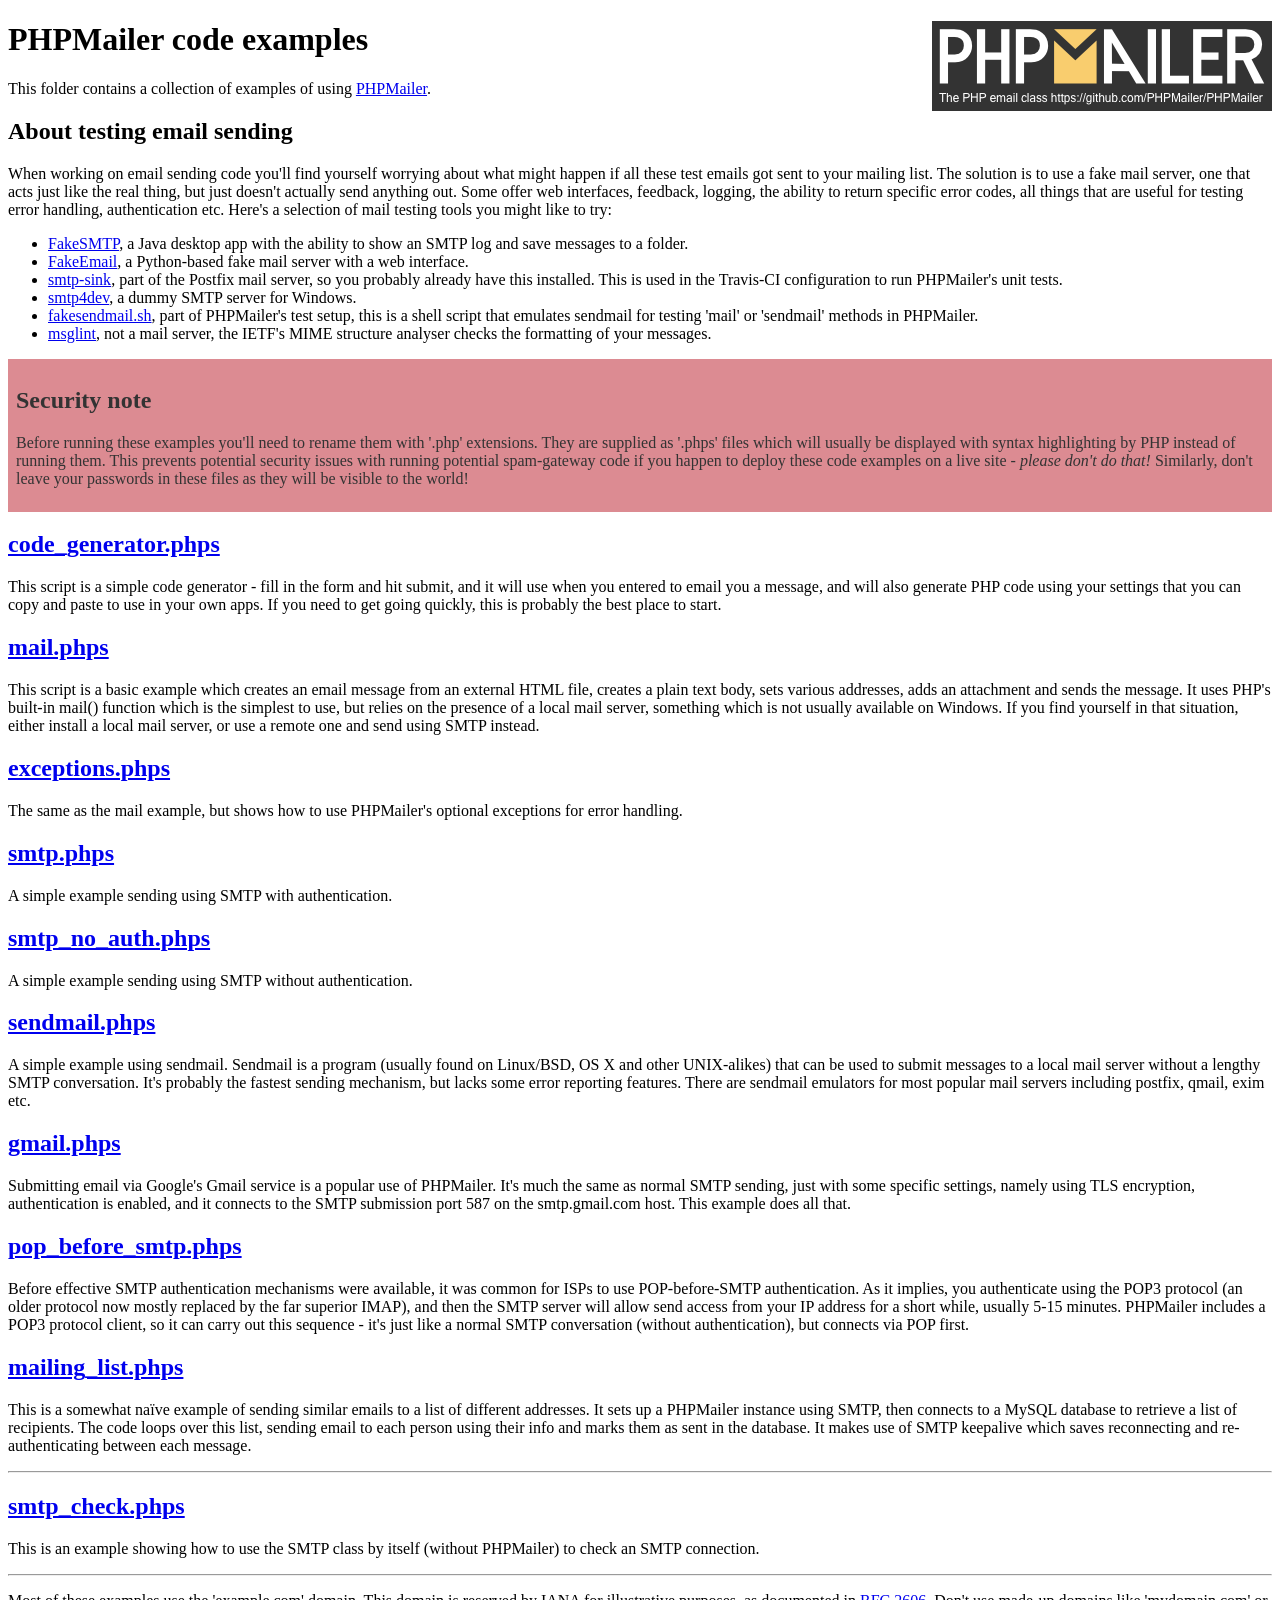
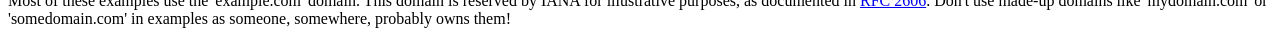
<file: PHP-BClib/External/PHPMailer/examples/index.html>
<!DOCTYPE html>
<html>
<head>
	<meta charset="UTF-8">
	<title>PHPMailer Examples</title>
</head>
<body>
<h1>PHPMailer code examples<a href="https://github.com/PHPMailer/PHPMailer"><img src="images/phpmailer.png" style="float:right; border:0;" alt="PHPMailer logo"></a></h1>
<p>This folder contains a collection of examples of using <a href="https://github.com/PHPMailer/PHPMailer">PHPMailer</a>.</p>
<h2>About testing email sending</h2>
<p>When working on email sending code you'll find yourself worrying about what might happen if all these test emails got sent to your mailing list. The solution is to use a fake mail server, one that acts just like the real thing, but just doesn't actually send anything out. Some offer web interfaces, feedback, logging, the ability to return specific error codes, all things that are useful for testing error handling, authentication etc. Here's a selection of mail testing tools you might like to try:</p>
<ul>
  <li><a href="https://github.com/Nilhcem/FakeSMTP">FakeSMTP</a>, a Java desktop app with the ability to show an SMTP log and save messages to a folder. </li>
  <li><a href="https://github.com/isotoma/FakeEmail">FakeEmail</a>, a Python-based fake mail server with a web interface.</li>
  <li><a href="http://www.postfix.org/smtp-sink.1.html">smtp-sink</a>, part of the Postfix mail server, so you probably already have this installed. This is used in the Travis-CI configuration to run PHPMailer's unit tests.</li>
  <li><a href="http://smtp4dev.codeplex.com">smtp4dev</a>, a dummy SMTP server for Windows.</li>
  <li><a href="https://github.com/PHPMailer/PHPMailer/blob/master/test/fakesendmail.sh">fakesendmail.sh</a>, part of PHPMailer's test setup, this is a shell script that emulates sendmail for testing 'mail' or 'sendmail' methods in PHPMailer.</li>
  <li><a href="http://tools.ietf.org/tools/msglint/">msglint</a>, not a mail server, the IETF's MIME structure analyser checks the formatting of your messages.</li>
</ul>
<div style="padding: 8px; color: #333333; background-color: #dc8b92">
<h2>Security note</h2>
<p>Before running these examples you'll need to rename them with '.php' extensions. They are supplied as '.phps' files which will usually be displayed with syntax highlighting by PHP instead of running them. This prevents potential security issues with running potential spam-gateway code if you happen to deploy these code examples on a live site - <em>please don't do that!</em> Similarly, don't leave your passwords in these files as they will be visible to the world!</p>
</div>
<h2><a href="code_generator.phps">code_generator.phps</a></h2>
<p>This script is a simple code generator - fill in the form and hit submit, and it will use when you entered to email you a message, and will also generate PHP code using your settings that you can copy and paste to use in your own apps. If you need to get going quickly, this is probably the best place to start.</p>
<h2><a href="mail.phps">mail.phps</a></h2>
<p>This script is a basic example which creates an email message from an external HTML file, creates a plain text body, sets various addresses, adds an attachment and sends the message. It uses PHP's built-in mail() function which is the simplest to use, but relies on the presence of a local mail server, something which is not usually available on Windows. If you find yourself in that situation, either install a local mail server, or use a remote one and send using SMTP instead.</p>
<h2><a href="exceptions.phps">exceptions.phps</a></h2>
<p>The same as the mail example, but shows how to use PHPMailer's optional exceptions for error handling.</p>
<h2><a href="smtp.phps">smtp.phps</a></h2>
<p>A simple example sending using SMTP with authentication.</p>
<h2><a href="smtp_no_auth.phps">smtp_no_auth.phps</a></h2>
<p>A simple example sending using SMTP without authentication.</p>
<h2><a href="sendmail.phps">sendmail.phps</a></h2>
<p>A simple example using sendmail. Sendmail is a program (usually found on Linux/BSD, OS X and other UNIX-alikes) that can be used to submit messages to a local mail server without a lengthy SMTP conversation. It's probably the fastest sending mechanism, but lacks some error reporting features. There are sendmail emulators for most popular mail servers including postfix, qmail, exim etc.</p>
<h2><a href="gmail.phps">gmail.phps</a></h2>
<p>Submitting email via Google's Gmail service is a popular use of PHPMailer. It's much the same as normal SMTP sending, just with some specific settings, namely using TLS encryption, authentication is enabled, and it connects to the SMTP submission port 587 on the smtp.gmail.com host. This example does all that.</p>
<h2><a href="pop_before_smtp.phps">pop_before_smtp.phps</a></h2>
<p>Before effective SMTP authentication mechanisms were available, it was common for ISPs to use POP-before-SMTP authentication. As it implies, you authenticate using the POP3 protocol (an older protocol now mostly replaced by the far superior IMAP), and then the SMTP server will allow send access from your IP address for a short while, usually 5-15 minutes. PHPMailer includes a POP3 protocol client, so it can carry out this sequence - it's just like a normal SMTP conversation (without authentication), but connects via POP first.</p>
<h2><a href="mailing_list.phps">mailing_list.phps</a></h2>
<p>This is a somewhat naïve example of sending similar emails to a list of different addresses. It sets up a PHPMailer instance using SMTP, then connects to a MySQL database to retrieve a list of recipients. The code loops over this list, sending email to each person using their info and marks them as sent in the database. It makes use of SMTP keepalive which saves reconnecting and re-authenticating between each message.</p>
<hr>
<h2><a href="smtp_check.phps">smtp_check.phps</a></h2>
<p>This is an example showing how to use the SMTP class by itself (without PHPMailer) to check an SMTP connection.</p>
<hr>
<p>Most of these examples use the 'example.com' domain. This domain is reserved by IANA for illustrative purposes, as documented in <a href="http://tools.ietf.org/html/rfc2606">RFC 2606</a>. Don't use made-up domains like 'mydomain.com' or 'somedomain.com' in examples as someone, somewhere, probably owns them!</p>
</body>
</html>
</file>
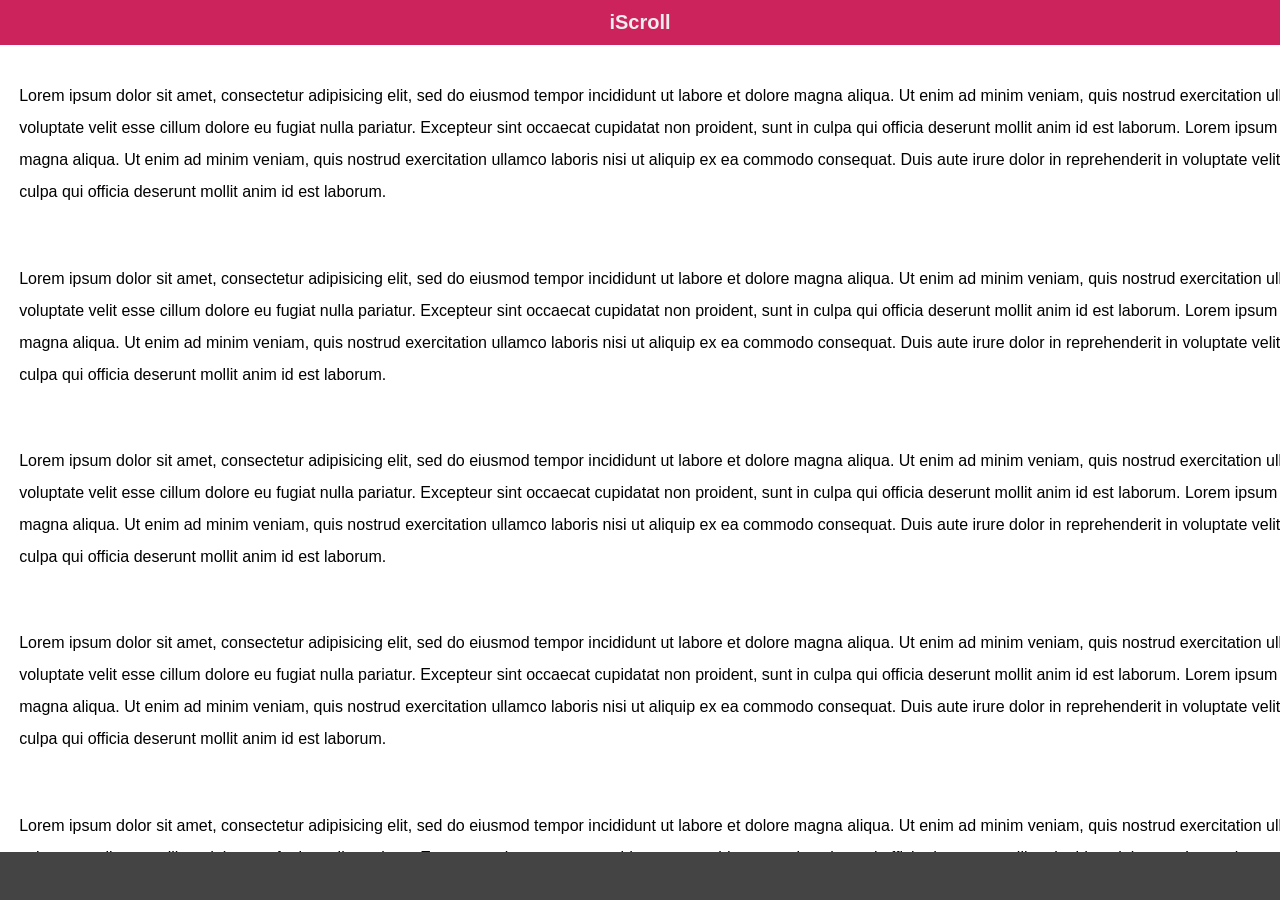
<file: PHP-BClib/External/iscroll-master/demos/2d-scroll/index.html>
<!DOCTYPE html>
<html>
<head>
<meta charset="utf-8">
<meta name="viewport" content="width=device-width, initial-scale=1.0, user-scalable=0, minimum-scale=1.0, maximum-scale=1.0">

<title>iScroll demo: 2d scroll</title>

<script type="text/javascript" src="../../build/iscroll.js"></script>

<script type="text/javascript">

var myScroll;

function loaded () {
	myScroll = new IScroll('#wrapper', { scrollX: true, freeScroll: true });
}

document.addEventListener('touchmove', function (e) { e.preventDefault(); }, false);

</script>

<style type="text/css">
* {
	-webkit-box-sizing: border-box;
	-moz-box-sizing: border-box;
	box-sizing: border-box;
}

html {
	-ms-touch-action: none;
}

body,ul,li {
	padding: 0;
	margin: 0;
	border: 0;
}

body {
	font-size: 12px;
	font-family: ubuntu, helvetica, arial;
	overflow: hidden; /* this is important to prevent the whole page to bounce */
}

#header {
	position: absolute;
	z-index: 2;
	top: 0;
	left: 0;
	width: 100%;
	height: 45px;
	line-height: 45px;
	background: #CD235C;
	padding: 0;
	color: #eee;
	font-size: 20px;
	text-align: center;
	font-weight: bold;
}

#footer {
	position: absolute;
	z-index: 2;
	bottom: 0;
	left: 0;
	width: 100%;
	height: 48px;
	background: #444;
	padding: 0;
	border-top: 1px solid #444;
}

#wrapper {
	position: absolute;
	z-index: 1;
	top: 45px;
	bottom: 48px;
	left: 0;
	width: 100%;
	background: #ccc;
	overflow: hidden;
}

#scroller {
	position: absolute;
	z-index: 1;
	-webkit-tap-highlight-color: rgba(0,0,0,0);
	width: 2000px;
	-webkit-transform: translateZ(0);
	-moz-transform: translateZ(0);
	-ms-transform: translateZ(0);
	-o-transform: translateZ(0);
	transform: translateZ(0);
	-webkit-touch-callout: none;
	-webkit-user-select: none;
	-moz-user-select: none;
	-ms-user-select: none;
	user-select: none;
	-webkit-text-size-adjust: none;
	-moz-text-size-adjust: none;
	-ms-text-size-adjust: none;
	-o-text-size-adjust: none;
	text-size-adjust: none;
	background: #fff;
}

p {
	font-size: 16px;
	padding: 1.2em;
	line-height: 200%;
}

</style>
</head>
<body onload="loaded()">
<div id="header">iScroll</div>

<div id="wrapper">
	<div id="scroller">
		<p>Lorem ipsum dolor sit amet, consectetur adipisicing elit, sed do eiusmod tempor incididunt ut labore et dolore magna aliqua. Ut enim ad minim veniam, quis nostrud exercitation ullamco laboris nisi ut aliquip ex ea commodo consequat. Duis aute irure dolor in reprehenderit in voluptate velit esse cillum dolore eu fugiat nulla pariatur. Excepteur sint occaecat cupidatat non proident, sunt in culpa qui officia deserunt mollit anim id est laborum. Lorem ipsum dolor sit amet, consectetur adipisicing elit, sed do eiusmod tempor incididunt ut labore et dolore magna aliqua. Ut enim ad minim veniam, quis nostrud exercitation ullamco laboris nisi ut aliquip ex ea commodo consequat. Duis aute irure dolor in reprehenderit in voluptate velit esse cillum dolore eu fugiat nulla pariatur. Excepteur sint occaecat cupidatat non proident, sunt in culpa qui officia deserunt mollit anim id est laborum.</p>

		<p>Lorem ipsum dolor sit amet, consectetur adipisicing elit, sed do eiusmod tempor incididunt ut labore et dolore magna aliqua. Ut enim ad minim veniam, quis nostrud exercitation ullamco laboris nisi ut aliquip ex ea commodo consequat. Duis aute irure dolor in reprehenderit in voluptate velit esse cillum dolore eu fugiat nulla pariatur. Excepteur sint occaecat cupidatat non proident, sunt in culpa qui officia deserunt mollit anim id est laborum. Lorem ipsum dolor sit amet, consectetur adipisicing elit, sed do eiusmod tempor incididunt ut labore et dolore magna aliqua. Ut enim ad minim veniam, quis nostrud exercitation ullamco laboris nisi ut aliquip ex ea commodo consequat. Duis aute irure dolor in reprehenderit in voluptate velit esse cillum dolore eu fugiat nulla pariatur. Excepteur sint occaecat cupidatat non proident, sunt in culpa qui officia deserunt mollit anim id est laborum.</p>

		<p>Lorem ipsum dolor sit amet, consectetur adipisicing elit, sed do eiusmod tempor incididunt ut labore et dolore magna aliqua. Ut enim ad minim veniam, quis nostrud exercitation ullamco laboris nisi ut aliquip ex ea commodo consequat. Duis aute irure dolor in reprehenderit in voluptate velit esse cillum dolore eu fugiat nulla pariatur. Excepteur sint occaecat cupidatat non proident, sunt in culpa qui officia deserunt mollit anim id est laborum. Lorem ipsum dolor sit amet, consectetur adipisicing elit, sed do eiusmod tempor incididunt ut labore et dolore magna aliqua. Ut enim ad minim veniam, quis nostrud exercitation ullamco laboris nisi ut aliquip ex ea commodo consequat. Duis aute irure dolor in reprehenderit in voluptate velit esse cillum dolore eu fugiat nulla pariatur. Excepteur sint occaecat cupidatat non proident, sunt in culpa qui officia deserunt mollit anim id est laborum.</p>

		<p>Lorem ipsum dolor sit amet, consectetur adipisicing elit, sed do eiusmod tempor incididunt ut labore et dolore magna aliqua. Ut enim ad minim veniam, quis nostrud exercitation ullamco laboris nisi ut aliquip ex ea commodo consequat. Duis aute irure dolor in reprehenderit in voluptate velit esse cillum dolore eu fugiat nulla pariatur. Excepteur sint occaecat cupidatat non proident, sunt in culpa qui officia deserunt mollit anim id est laborum. Lorem ipsum dolor sit amet, consectetur adipisicing elit, sed do eiusmod tempor incididunt ut labore et dolore magna aliqua. Ut enim ad minim veniam, quis nostrud exercitation ullamco laboris nisi ut aliquip ex ea commodo consequat. Duis aute irure dolor in reprehenderit in voluptate velit esse cillum dolore eu fugiat nulla pariatur. Excepteur sint occaecat cupidatat non proident, sunt in culpa qui officia deserunt mollit anim id est laborum.</p>

		<p>Lorem ipsum dolor sit amet, consectetur adipisicing elit, sed do eiusmod tempor incididunt ut labore et dolore magna aliqua. Ut enim ad minim veniam, quis nostrud exercitation ullamco laboris nisi ut aliquip ex ea commodo consequat. Duis aute irure dolor in reprehenderit in voluptate velit esse cillum dolore eu fugiat nulla pariatur. Excepteur sint occaecat cupidatat non proident, sunt in culpa qui officia deserunt mollit anim id est laborum. Lorem ipsum dolor sit amet, consectetur adipisicing elit, sed do eiusmod tempor incididunt ut labore et dolore magna aliqua. Ut enim ad minim veniam, quis nostrud exercitation ullamco laboris nisi ut aliquip ex ea commodo consequat. Duis aute irure dolor in reprehenderit in voluptate velit esse cillum dolore eu fugiat nulla pariatur. Excepteur sint occaecat cupidatat non proident, sunt in culpa qui officia deserunt mollit anim id est laborum.</p>

		<p>Lorem ipsum dolor sit amet, consectetur adipisicing elit, sed do eiusmod tempor incididunt ut labore et dolore magna aliqua. Ut enim ad minim veniam, quis nostrud exercitation ullamco laboris nisi ut aliquip ex ea commodo consequat. Duis aute irure dolor in reprehenderit in voluptate velit esse cillum dolore eu fugiat nulla pariatur. Excepteur sint occaecat cupidatat non proident, sunt in culpa qui officia deserunt mollit anim id est laborum. Lorem ipsum dolor sit amet, consectetur adipisicing elit, sed do eiusmod tempor incididunt ut labore et dolore magna aliqua. Ut enim ad minim veniam, quis nostrud exercitation ullamco laboris nisi ut aliquip ex ea commodo consequat. Duis aute irure dolor in reprehenderit in voluptate velit esse cillum dolore eu fugiat nulla pariatur. Excepteur sint occaecat cupidatat non proident, sunt in culpa qui officia deserunt mollit anim id est laborum.</p>
	</div>
</div>

<div id="footer"></div>

</body>
</html>
</file>
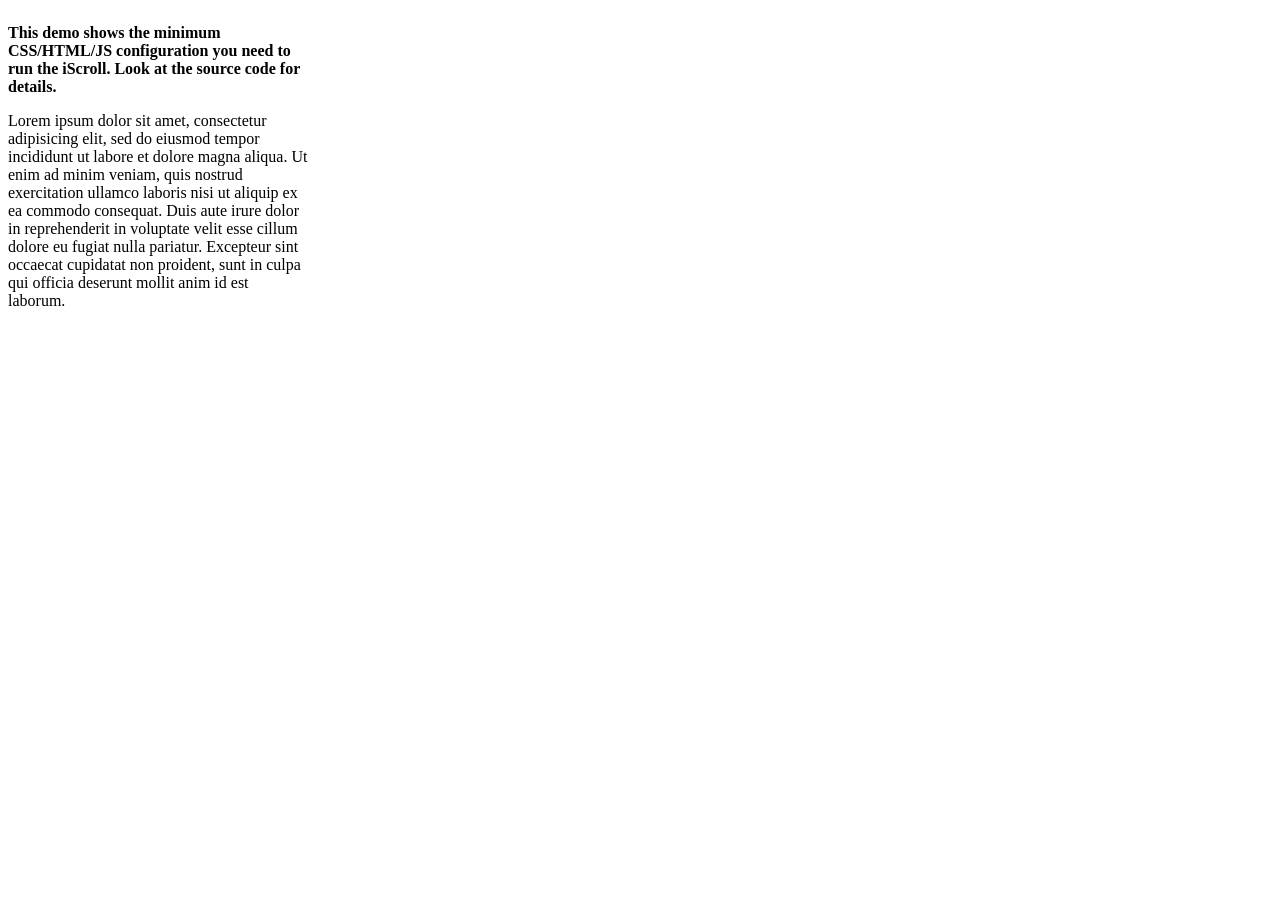
<file: PHP-BClib/External/iscroll-master/demos/barebone/index.html>
<!DOCTYPE html>
<html>
<head>
<meta charset="utf-8">
<meta name="viewport" content="width=device-width, initial-scale=1.0, user-scalable=0, minimum-scale=1.0, maximum-scale=1.0">

<title>iScroll demo: barebone</title>

<script type="text/javascript" src="../../build/iscroll.js"></script>

<script type="text/javascript">

var myScroll;

function loaded () {
	myScroll = new IScroll('#wrapper');
}

document.addEventListener('touchmove', function (e) { e.preventDefault(); }, false);

</script>

<style>
body {
	/* On modern browsers, prevent the whole page to bounce */
	overflow: hidden;
}

#wrapper {
	position: relative;
	width: 300px;
	height: 300px;
	overflow: hidden;

	/* Prevent native touch events on Windows */
	-ms-touch-action: none;

	/* Prevent the callout on tap-hold and text selection */
	-webkit-touch-callout: none;
	-webkit-user-select: none;
	-moz-user-select: none;
	-ms-user-select: none;
	user-select: none;

	/* Prevent text resize on orientation change, useful for web-apps */
	-webkit-text-size-adjust: none;
	-moz-text-size-adjust: none;
	-ms-text-size-adjust: none;
	-o-text-size-adjust: none;
	text-size-adjust: none;
}

#scroller {
	position: absolute;

	/* Prevent elements to be highlighted on tap */
	-webkit-tap-highlight-color: rgba(0,0,0,0);

	/* Put the scroller into the HW Compositing layer right from the start */
	-webkit-transform: translateZ(0);
	-moz-transform: translateZ(0);
	-ms-transform: translateZ(0);
	-o-transform: translateZ(0);
	transform: translateZ(0);
}
</style>

</head>
<body onload="loaded()">

<div id="wrapper">
	<div id="scroller">
		<p><strong>This demo shows the minimum CSS/HTML/JS configuration you need to run the iScroll. Look at the source code for details.</strong></p>

		<p>Lorem ipsum dolor sit amet, consectetur adipisicing elit, sed do eiusmod tempor incididunt ut labore et dolore magna aliqua. Ut enim ad minim veniam, quis nostrud exercitation ullamco laboris nisi ut aliquip ex ea commodo consequat. Duis aute irure dolor in reprehenderit in voluptate velit esse cillum dolore eu fugiat nulla pariatur. Excepteur sint occaecat cupidatat non proident, sunt in culpa qui officia deserunt mollit anim id est laborum.</p>

		<p>Sed ut perspiciatis unde omnis iste natus error sit voluptatem accusantium doloremque laudantium, totam rem aperiam, eaque ipsa quae ab illo inventore veritatis et quasi architecto beatae vitae dicta sunt explicabo. Nemo enim ipsam voluptatem quia voluptas sit aspernatur aut odit aut fugit, sed quia consequuntur magni dolores eos qui ratione voluptatem sequi nesciunt. Neque porro quisquam est, qui dolorem ipsum quia dolor sit amet, consectetur, adipisci velit, sed quia non numquam eius modi tempora incidunt ut labore et dolore magnam aliquam quaerat voluptatem. Ut enim ad minima veniam, quis nostrum exercitationem ullam corporis suscipit laboriosam, nisi ut aliquid ex ea commodi consequatur? Quis autem vel eum iure reprehenderit qui in ea voluptate velit esse quam nihil molestiae consequatur, vel illum qui dolorem eum fugiat quo voluptas nulla pariatur?</p>

		<p>At vero eos et accusamus et iusto odio dignissimos ducimus qui blanditiis praesentium voluptatum deleniti atque corrupti quos dolores et quas molestias excepturi sint occaecati cupiditate non provident, similique sunt in culpa qui officia deserunt mollitia animi, id est laborum et dolorum fuga. Et harum quidem rerum facilis est et expedita distinctio. Nam libero tempore, cum soluta nobis est eligendi optio cumque nihil impedit quo minus id quod maxime placeat facere possimus, omnis voluptas assumenda est, omnis dolor repellendus. Temporibus autem quibusdam et aut officiis debitis aut rerum necessitatibus saepe eveniet ut et voluptates repudiandae sint et molestiae non recusandae. Itaque earum rerum hic tenetur a sapiente delectus, ut aut reiciendis voluptatibus maiores alias consequatur aut perferendis doloribus asperiores repellat.</p>
	</div>
</div>

</body>
</html>
</file>
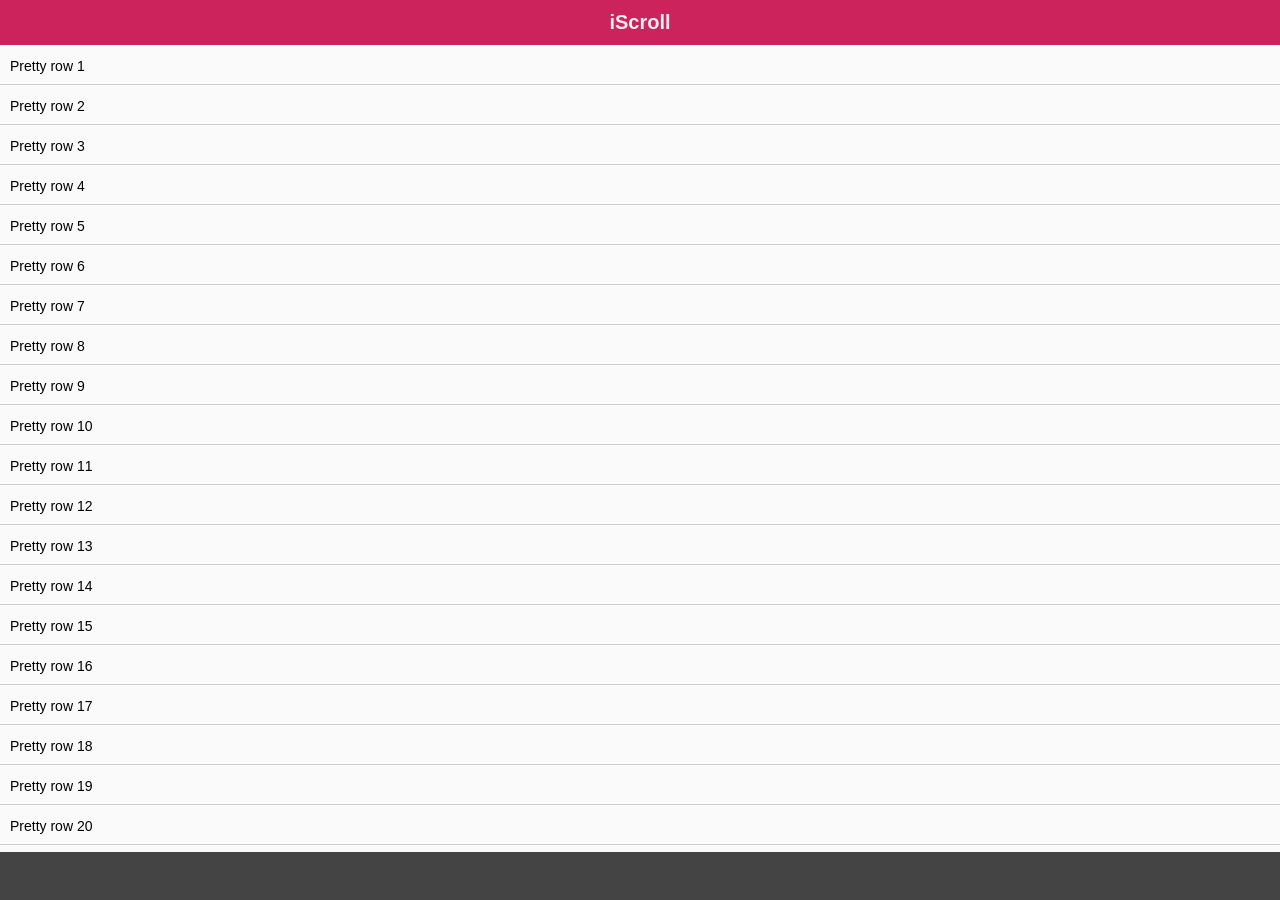
<file: PHP-BClib/External/iscroll-master/demos/bounce-easing/index.html>
<!DOCTYPE html>
<html>
<head>
<meta charset="utf-8">
<meta name="viewport" content="width=device-width, initial-scale=1.0, user-scalable=0, minimum-scale=1.0, maximum-scale=1.0">

<title>iScroll demo: bounce easing</title>

<script type="text/javascript" src="../../build/iscroll.js"></script>

<script type="text/javascript">

var myScroll;

function loaded () {
	myScroll = new IScroll('#wrapper', { bounceEasing: 'elastic', bounceTime: 1200 });
}

document.addEventListener('touchmove', function (e) { e.preventDefault(); }, false);

</script>

<style type="text/css">
* {
	-webkit-box-sizing: border-box;
	-moz-box-sizing: border-box;
	box-sizing: border-box;
}

html {
	-ms-touch-action: none;
}

body,ul,li {
	padding: 0;
	margin: 0;
	border: 0;
}

body {
	font-size: 12px;
	font-family: ubuntu, helvetica, arial;
	overflow: hidden; /* this is important to prevent the whole page to bounce */
}

#header {
	position: absolute;
	z-index: 2;
	top: 0;
	left: 0;
	width: 100%;
	height: 45px;
	line-height: 45px;
	background: #CD235C;
	padding: 0;
	color: #eee;
	font-size: 20px;
	text-align: center;
	font-weight: bold;
}

#footer {
	position: absolute;
	z-index: 2;
	bottom: 0;
	left: 0;
	width: 100%;
	height: 48px;
	background: #444;
	padding: 0;
	border-top: 1px solid #444;
}

#wrapper {
	position: absolute;
	z-index: 1;
	top: 45px;
	bottom: 48px;
	left: 0;
	width: 100%;
	background: #ccc;
	overflow: hidden;
}

#scroller {
	position: absolute;
	z-index: 1;
	-webkit-tap-highlight-color: rgba(0,0,0,0);
	width: 100%;
	-webkit-transform: translateZ(0);
	-moz-transform: translateZ(0);
	-ms-transform: translateZ(0);
	-o-transform: translateZ(0);
	transform: translateZ(0);
	-webkit-touch-callout: none;
	-webkit-user-select: none;
	-moz-user-select: none;
	-ms-user-select: none;
	user-select: none;
	-webkit-text-size-adjust: none;
	-moz-text-size-adjust: none;
	-ms-text-size-adjust: none;
	-o-text-size-adjust: none;
	text-size-adjust: none;
}

#scroller ul {
	list-style: none;
	padding: 0;
	margin: 0;
	width: 100%;
	text-align: left;
}

#scroller li {
	padding: 0 10px;
	height: 40px;
	line-height: 40px;
	border-bottom: 1px solid #ccc;
	border-top: 1px solid #fff;
	background-color: #fafafa;
	font-size: 14px;
}

</style>
</head>
<body onload="loaded()">
<div id="header">iScroll</div>

<div id="wrapper">
	<div id="scroller">
		<ul>
			<li>Pretty row 1</li>
			<li>Pretty row 2</li>
			<li>Pretty row 3</li>
			<li>Pretty row 4</li>
			<li>Pretty row 5</li>
			<li>Pretty row 6</li>
			<li>Pretty row 7</li>
			<li>Pretty row 8</li>
			<li>Pretty row 9</li>
			<li>Pretty row 10</li>
			<li>Pretty row 11</li>
			<li>Pretty row 12</li>
			<li>Pretty row 13</li>
			<li>Pretty row 14</li>
			<li>Pretty row 15</li>
			<li>Pretty row 16</li>
			<li>Pretty row 17</li>
			<li>Pretty row 18</li>
			<li>Pretty row 19</li>
			<li>Pretty row 20</li>
			<li>Pretty row 21</li>
			<li>Pretty row 22</li>
			<li>Pretty row 23</li>
			<li>Pretty row 24</li>
			<li>Pretty row 25</li>
			<li>Pretty row 26</li>
			<li>Pretty row 27</li>
			<li>Pretty row 28</li>
			<li>Pretty row 29</li>
			<li>Pretty row 30</li>
			<li>Pretty row 31</li>
			<li>Pretty row 32</li>
			<li>Pretty row 33</li>
			<li>Pretty row 34</li>
			<li>Pretty row 35</li>
			<li>Pretty row 36</li>
			<li>Pretty row 37</li>
			<li>Pretty row 38</li>
			<li>Pretty row 39</li>
			<li>Pretty row 40</li>
			<li>Pretty row 41</li>
			<li>Pretty row 42</li>
			<li>Pretty row 43</li>
			<li>Pretty row 44</li>
			<li>Pretty row 45</li>
			<li>Pretty row 46</li>
			<li>Pretty row 47</li>
			<li>Pretty row 48</li>
			<li>Pretty row 49</li>
			<li>Pretty row 50</li>
		</ul>
	</div>
</div>

<div id="footer"></div>

</body>
</html>
</file>
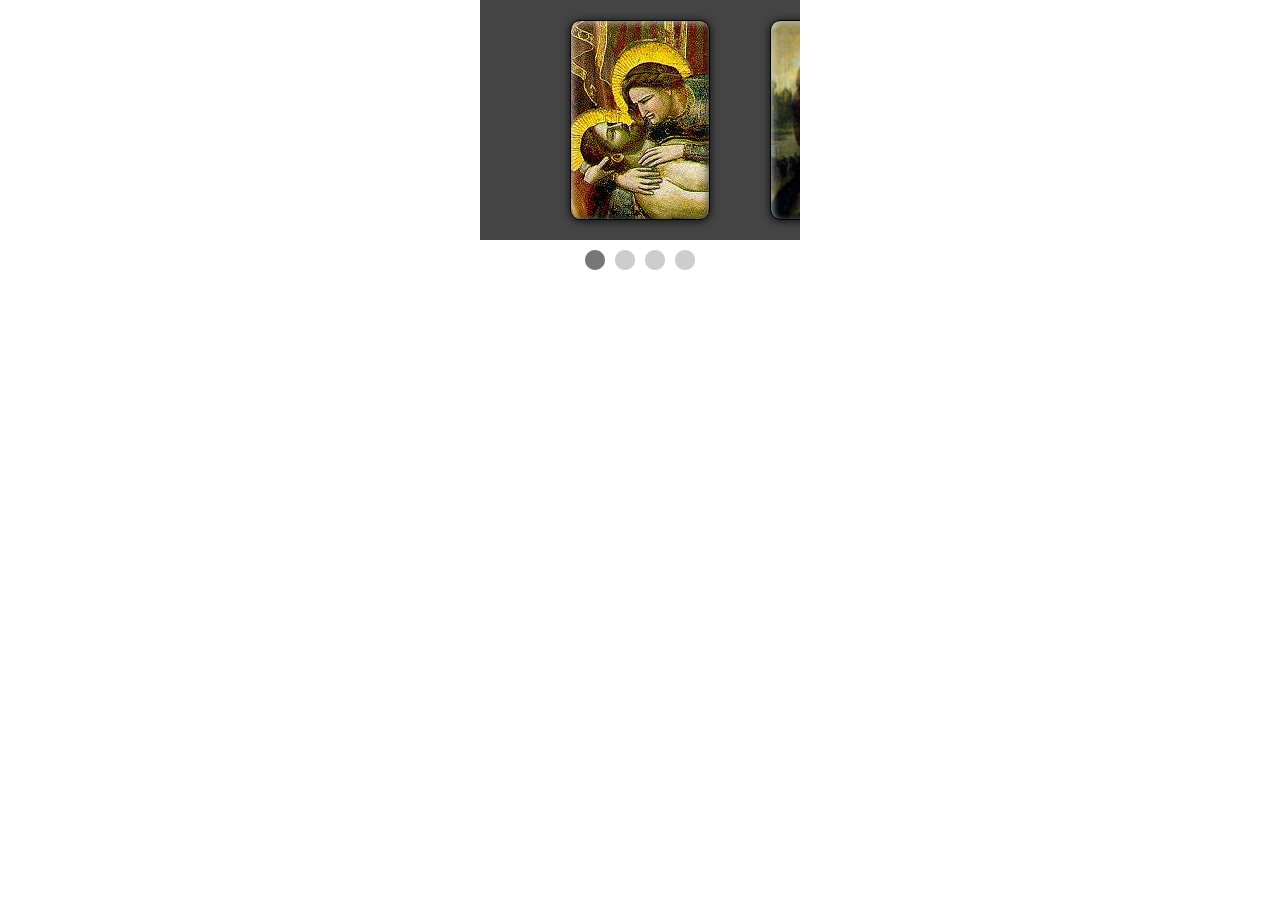
<file: PHP-BClib/External/iscroll-master/demos/carousel/index.html>
<!DOCTYPE html>
<html>
<head>
<meta charset="utf-8">
<meta name="viewport" content="width=device-width, initial-scale=1.0, user-scalable=0, minimum-scale=1.0, maximum-scale=1.0">

<title>iScroll demo: carousel</title>

<script type="text/javascript" src="../../build/iscroll.js"></script>

<script type="text/javascript">

var myScroll;

function loaded () {
	myScroll = new IScroll('#wrapper', {
		scrollX: true,
		scrollY: false,
		momentum: false,
		snap: true,
		snapSpeed: 400,
		keyBindings: true,
		indicators: {
			el: document.getElementById('indicator'),
			resize: false
		}
	});
}

document.addEventListener('touchmove', function (e) { e.preventDefault(); }, false);
</script>

<style type="text/css">
* {
	-webkit-box-sizing: border-box;
	-moz-box-sizing: border-box;
	box-sizing: border-box;
}

html {
	-ms-touch-action: none;
}

body, ul, li {
	padding: 0;
	margin: 0;
	border: 0;
}

body {
	font-size: 12px;
	font-family: ubuntu, helvetica, arial;
	overflow: hidden; /* this is important to prevent the whole page to bounce */
}

#viewport {
	position: relative;
	width: 320px;
	height: 240px;
	margin: 0 auto;
	background: #444;
	overflow: hidden;
}

#wrapper {
	width: 200px;
	height: 240px;
	margin: 0 auto;
}

#scroller {
	position: absolute;
	z-index: 1;
	-webkit-tap-highlight-color: rgba(0,0,0,0);
	width: 800px;
	height: 240px;
	-webkit-transform: translateZ(0);
	-moz-transform: translateZ(0);
	-ms-transform: translateZ(0);
	-o-transform: translateZ(0);
	transform: translateZ(0);
	-webkit-touch-callout: none;
	-webkit-user-select: none;
	-moz-user-select: none;
	-ms-user-select: none;
	user-select: none;
	-webkit-text-size-adjust: none;
	-moz-text-size-adjust: none;
	-ms-text-size-adjust: none;
	-o-text-size-adjust: none;
	text-size-adjust: none;
	background-color: #444;
}

.slide {
	width: 200px;
	height: 240px;
	float: left;
}

.painting {
	width: 140px;
	height: 200px;
	border-radius: 10px;
	margin: 20px auto;
	border: 1px solid #000;
	box-shadow:
		inset 2px 2px 6px rgba(255,255,255,0.6),
		inset -2px -2px 6px rgba(0,0,0,0.6),
		0 1px 8px rgba(0,0,0,0.8);
}

.giotto {
	background: url(giotto.jpg);
}

.leonardo {
	background: url(leonardo.jpg);
}

.gaugin {
	background: url(gaugin.jpg);
}

.warhol {
	background: url(warhol.jpg);
}

#indicator {
	position: relative;
	width: 110px;
	height: 20px;
	margin: 10px auto;
	background: url([data-uri]);
}

#dotty {
	position: absolute;
	width: 20px;
	height: 20px;
	border-radius: 10px;
	background: #777;
}

</style>
</head>
<body onload="loaded()">

<div id="viewport">
	<div id="wrapper">
		<div id="scroller">
			<div class="slide">
				<div class="painting giotto"></div>
			</div>
			<div class="slide">
				<div class="painting leonardo"></div>
			</div>
			<div class="slide">
				<div class="painting gaugin"></div>
			</div>
			<div class="slide">
				<div class="painting warhol"></div>
			</div>
		</div>
	</div>
</div>

<div id="indicator">
	<div id="dotty"></div>
</div>

</body>
</html>
</file>
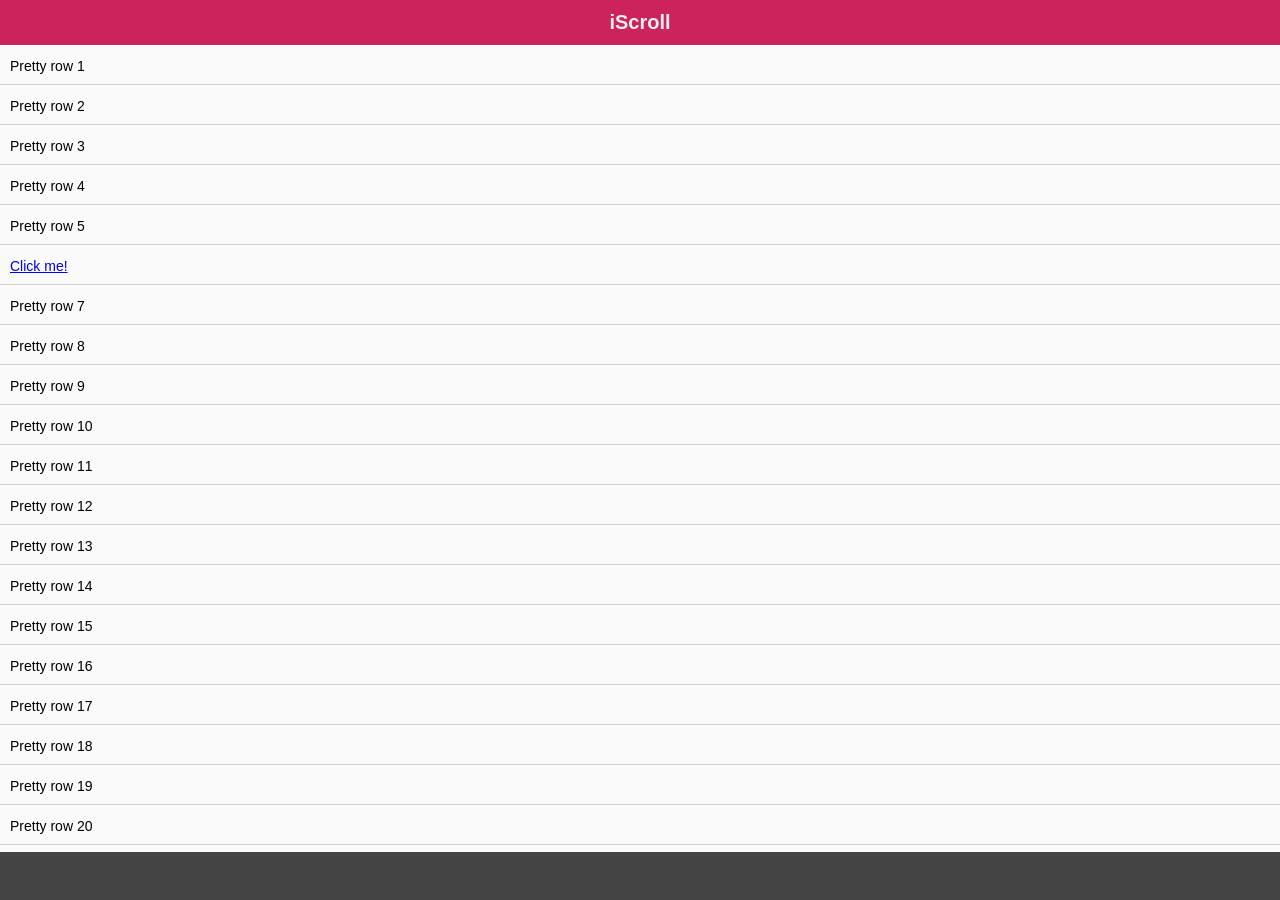
<file: PHP-BClib/External/iscroll-master/demos/click/index.html>
<!DOCTYPE html>
<html>
<head>
<meta charset="utf-8">
<meta name="viewport" content="width=device-width, initial-scale=1.0, user-scalable=0, minimum-scale=1.0, maximum-scale=1.0">

<title>iScroll demo: click</title>

<script type="text/javascript" src="../../build/iscroll.js"></script>

<script type="text/javascript">

var myScroll;

function loaded () {
	myScroll = new IScroll('#wrapper', { mouseWheel: true, click: true });
}

document.addEventListener('touchmove', function (e) { e.preventDefault(); }, false);

</script>

<style type="text/css">
* {
	-webkit-box-sizing: border-box;
	-moz-box-sizing: border-box;
	box-sizing: border-box;
}

html {
	-ms-touch-action: none;
}

body,ul,li {
	padding: 0;
	margin: 0;
	border: 0;
}

body {
	font-size: 12px;
	font-family: ubuntu, helvetica, arial;
	overflow: hidden; /* this is important to prevent the whole page to bounce */
}

#header {
	position: absolute;
	z-index: 2;
	top: 0;
	left: 0;
	width: 100%;
	height: 45px;
	line-height: 45px;
	background: #CD235C;
	padding: 0;
	color: #eee;
	font-size: 20px;
	text-align: center;
	font-weight: bold;
}

#footer {
	position: absolute;
	z-index: 2;
	bottom: 0;
	left: 0;
	width: 100%;
	height: 48px;
	background: #444;
	padding: 0;
	border-top: 1px solid #444;
}

#wrapper {
	position: absolute;
	z-index: 1;
	top: 45px;
	bottom: 48px;
	left: 0;
	width: 100%;
	background: #ccc;
	overflow: hidden;
}

#scroller {
	position: absolute;
	z-index: 1;
	-webkit-tap-highlight-color: rgba(0,0,0,0);
	width: 100%;
	-webkit-transform: translateZ(0);
	-moz-transform: translateZ(0);
	-ms-transform: translateZ(0);
	-o-transform: translateZ(0);
	transform: translateZ(0);
	-webkit-touch-callout: none;
	-webkit-user-select: none;
	-moz-user-select: none;
	-ms-user-select: none;
	user-select: none;
	-webkit-text-size-adjust: none;
	-moz-text-size-adjust: none;
	-ms-text-size-adjust: none;
	-o-text-size-adjust: none;
	text-size-adjust: none;
}

#scroller ul {
	list-style: none;
	padding: 0;
	margin: 0;
	width: 100%;
	text-align: left;
}

#scroller li {
	padding: 0 10px;
	height: 40px;
	line-height: 40px;
	border-bottom: 1px solid #ccc;
	border-top: 1px solid #fff;
	background-color: #fafafa;
	font-size: 14px;
}

</style>
</head>
<body onload="loaded()">
<div id="header">iScroll</div>

<div id="wrapper">
	<div id="scroller">
		<ul>
			<li>Pretty row 1</li>
			<li>Pretty row 2</li>
			<li>Pretty row 3</li>
			<li>Pretty row 4</li>
			<li>Pretty row 5</li>
			<li id="me"><a href="#" onclick="console.log(this.parentNode.style.backgroundColor);this.parentNode.style.backgroundColor=this.parentNode.style.backgroundColor==''?'#a00':'';return false">Click me!</a></li>
			<li>Pretty row 7</li>
			<li>Pretty row 8</li>
			<li>Pretty row 9</li>
			<li>Pretty row 10</li>
			<li>Pretty row 11</li>
			<li>Pretty row 12</li>
			<li>Pretty row 13</li>
			<li>Pretty row 14</li>
			<li>Pretty row 15</li>
			<li>Pretty row 16</li>
			<li>Pretty row 17</li>
			<li>Pretty row 18</li>
			<li>Pretty row 19</li>
			<li>Pretty row 20</li>
			<li>Pretty row 21</li>
			<li>Pretty row 22</li>
			<li>Pretty row 23</li>
			<li>Pretty row 24</li>
			<li>Pretty row 25</li>
			<li>Pretty row 26</li>
			<li>Pretty row 27</li>
			<li>Pretty row 28</li>
			<li>Pretty row 29</li>
			<li>Pretty row 30</li>
			<li>Pretty row 31</li>
			<li>Pretty row 32</li>
			<li>Pretty row 33</li>
			<li>Pretty row 34</li>
			<li>Pretty row 35</li>
			<li>Pretty row 36</li>
			<li>Pretty row 37</li>
			<li>Pretty row 38</li>
			<li>Pretty row 39</li>
			<li>Pretty row 40</li>
			<li>Pretty row 41</li>
			<li>Pretty row 42</li>
			<li>Pretty row 43</li>
			<li>Pretty row 44</li>
			<li>Pretty row 45</li>
			<li>Pretty row 46</li>
			<li>Pretty row 47</li>
			<li>Pretty row 48</li>
			<li>Pretty row 49</li>
			<li>Pretty row 50</li>
		</ul>
	</div>
</div>

<div id="footer"></div>

</body>
</html>
</file>
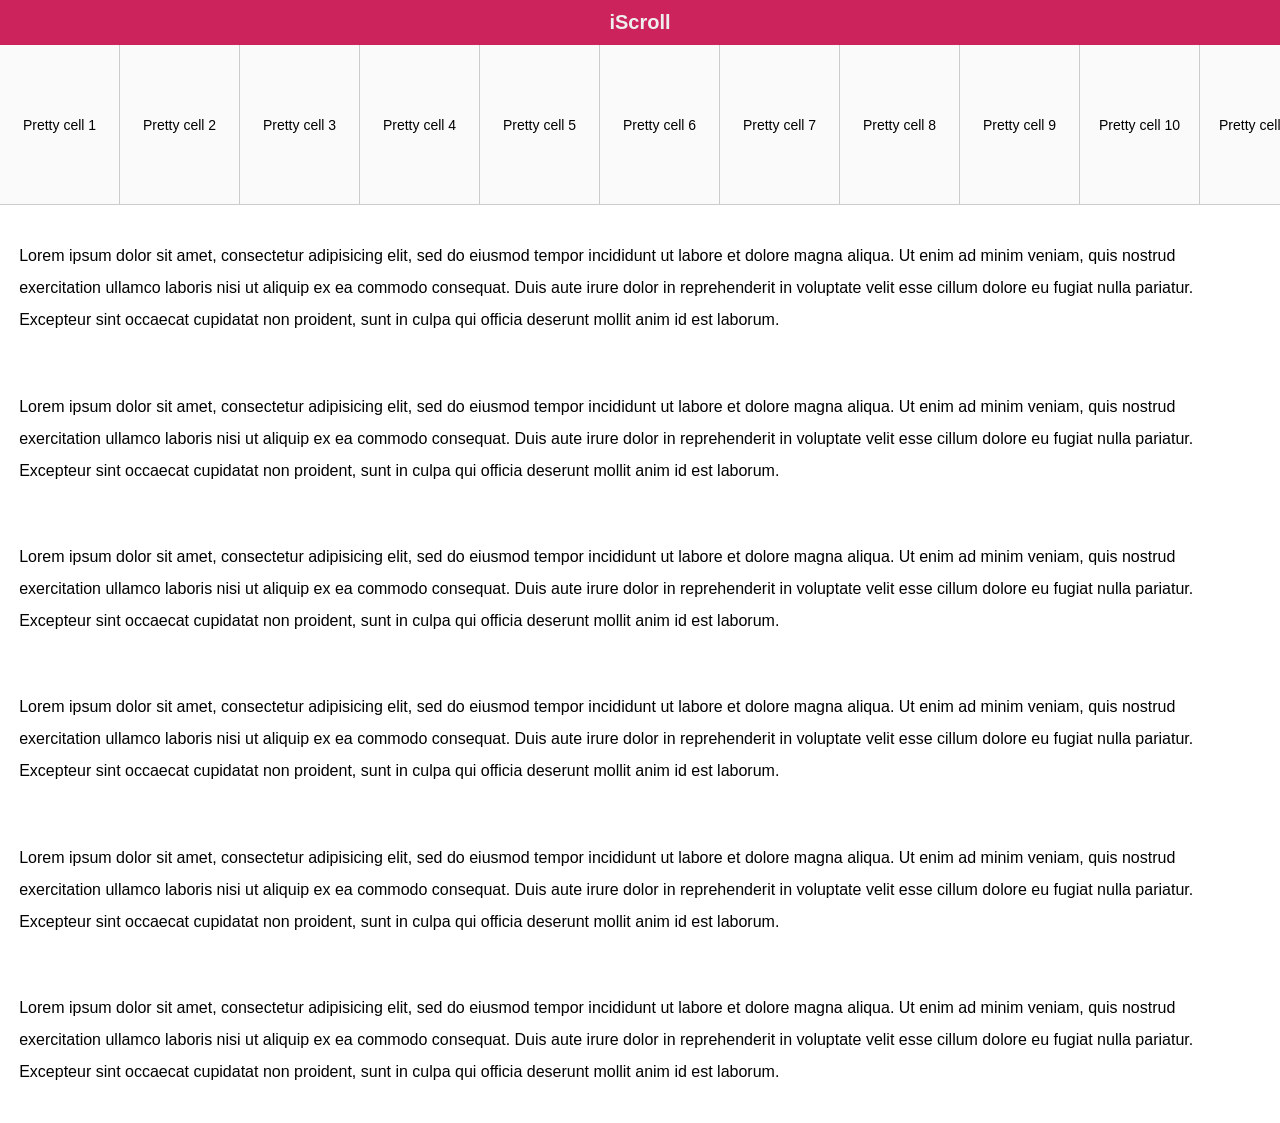
<file: PHP-BClib/External/iscroll-master/demos/event-passthrough/index.html>
<!DOCTYPE html>
<html>
<head>
<meta charset="utf-8">
<meta name="viewport" content="width=device-width, initial-scale=1.0, user-scalable=0, minimum-scale=1.0, maximum-scale=1.0">

<title>iScroll demo: Event Passthrough</title>

<script type="text/javascript" src="../../build/iscroll.js"></script>

<script type="text/javascript">

var myScroll;

function loaded () {
	myScroll = new IScroll('#wrapper', { eventPassthrough: true, scrollX: true, scrollY: false, preventDefault: false });
}

</script>

<style type="text/css">
* {
	-webkit-box-sizing: border-box;
	-moz-box-sizing: border-box;
	box-sizing: border-box;
}

body,ul,li {
	padding: 0;
	margin: 0;
	border: 0;
}

body {
	font-size: 12px;
	font-family: ubuntu, helvetica, arial;
}

#header {
	width: 100%;
	height: 45px;
	line-height: 45px;
	background: #CD235C;
	padding: 0;
	color: #eee;
	font-size: 20px;
	text-align: center;
	font-weight: bold;
}

#wrapper {
	position: relative;
	z-index: 1;
	height: 160px;
	width: 100%;
	background: #ccc;
	overflow: hidden;
	-ms-touch-action: none;
}

#scroller {
	position: absolute;
	z-index: 1;
	-webkit-tap-highlight-color: rgba(0,0,0,0);
	width: 2400px;
	height: 160px;
	-webkit-transform: translateZ(0);
	-moz-transform: translateZ(0);
	-ms-transform: translateZ(0);
	-o-transform: translateZ(0);
	transform: translateZ(0);
	-webkit-touch-callout: none;
	-webkit-user-select: none;
	-moz-user-select: none;
	-ms-user-select: none;
	user-select: none;
	-webkit-text-size-adjust: none;
	-moz-text-size-adjust: none;
	-ms-text-size-adjust: none;
	-o-text-size-adjust: none;
	text-size-adjust: none;
}

#scroller ul {
	list-style: none;
	width: 100%;
	padding: 0;
	margin: 0;
}

#scroller li {
	width: 120px;
	height: 160px;
	float: left;
	line-height: 160px;
	border-right: 1px solid #ccc;
	border-bottom: 1px solid #ccc;
	background-color: #fafafa;
	font-size: 14px;
	overflow: hidden;
	text-align: center;
}

p {
	font-size: 16px;
	padding: 1.2em;
	line-height: 200%;
}

</style>
</head>
<body onload="loaded()">
<div id="header">iScroll</div>

<div id="wrapper">
	<div id="scroller">
		<ul>
			<li>Pretty cell 1</li>
			<li>Pretty cell 2</li>
			<li>Pretty cell 3</li>
			<li>Pretty cell 4</li>
			<li>Pretty cell 5</li>
			<li>Pretty cell 6</li>
			<li>Pretty cell 7</li>
			<li>Pretty cell 8</li>
			<li>Pretty cell 9</li>
			<li>Pretty cell 10</li>
			<li>Pretty cell 11</li>
			<li>Pretty cell 12</li>
			<li>Pretty cell 13</li>
			<li>Pretty cell 14</li>
			<li>Pretty cell 15</li>
			<li>Pretty cell 16</li>
			<li>Pretty cell 17</li>
			<li>Pretty cell 18</li>
			<li>Pretty cell 19</li>
			<li>Pretty cell 20</li>
		</ul>
	</div>
</div>

<p>Lorem ipsum dolor sit amet, consectetur adipisicing elit, sed do eiusmod tempor incididunt ut labore et dolore magna aliqua. Ut enim ad minim veniam, quis nostrud exercitation ullamco laboris nisi ut aliquip ex ea commodo consequat. Duis aute irure dolor in reprehenderit in voluptate velit esse cillum dolore eu fugiat nulla pariatur. Excepteur sint occaecat cupidatat non proident, sunt in culpa qui officia deserunt mollit anim id est laborum.</p>

<p>Lorem ipsum dolor sit amet, consectetur adipisicing elit, sed do eiusmod tempor incididunt ut labore et dolore magna aliqua. Ut enim ad minim veniam, quis nostrud exercitation ullamco laboris nisi ut aliquip ex ea commodo consequat. Duis aute irure dolor in reprehenderit in voluptate velit esse cillum dolore eu fugiat nulla pariatur. Excepteur sint occaecat cupidatat non proident, sunt in culpa qui officia deserunt mollit anim id est laborum.</p>

<p>Lorem ipsum dolor sit amet, consectetur adipisicing elit, sed do eiusmod tempor incididunt ut labore et dolore magna aliqua. Ut enim ad minim veniam, quis nostrud exercitation ullamco laboris nisi ut aliquip ex ea commodo consequat. Duis aute irure dolor in reprehenderit in voluptate velit esse cillum dolore eu fugiat nulla pariatur. Excepteur sint occaecat cupidatat non proident, sunt in culpa qui officia deserunt mollit anim id est laborum.</p>

<p>Lorem ipsum dolor sit amet, consectetur adipisicing elit, sed do eiusmod tempor incididunt ut labore et dolore magna aliqua. Ut enim ad minim veniam, quis nostrud exercitation ullamco laboris nisi ut aliquip ex ea commodo consequat. Duis aute irure dolor in reprehenderit in voluptate velit esse cillum dolore eu fugiat nulla pariatur. Excepteur sint occaecat cupidatat non proident, sunt in culpa qui officia deserunt mollit anim id est laborum.</p>

<p>Lorem ipsum dolor sit amet, consectetur adipisicing elit, sed do eiusmod tempor incididunt ut labore et dolore magna aliqua. Ut enim ad minim veniam, quis nostrud exercitation ullamco laboris nisi ut aliquip ex ea commodo consequat. Duis aute irure dolor in reprehenderit in voluptate velit esse cillum dolore eu fugiat nulla pariatur. Excepteur sint occaecat cupidatat non proident, sunt in culpa qui officia deserunt mollit anim id est laborum.</p>

<p>Lorem ipsum dolor sit amet, consectetur adipisicing elit, sed do eiusmod tempor incididunt ut labore et dolore magna aliqua. Ut enim ad minim veniam, quis nostrud exercitation ullamco laboris nisi ut aliquip ex ea commodo consequat. Duis aute irure dolor in reprehenderit in voluptate velit esse cillum dolore eu fugiat nulla pariatur. Excepteur sint occaecat cupidatat non proident, sunt in culpa qui officia deserunt mollit anim id est laborum.</p>

</body>
</html>
</file>
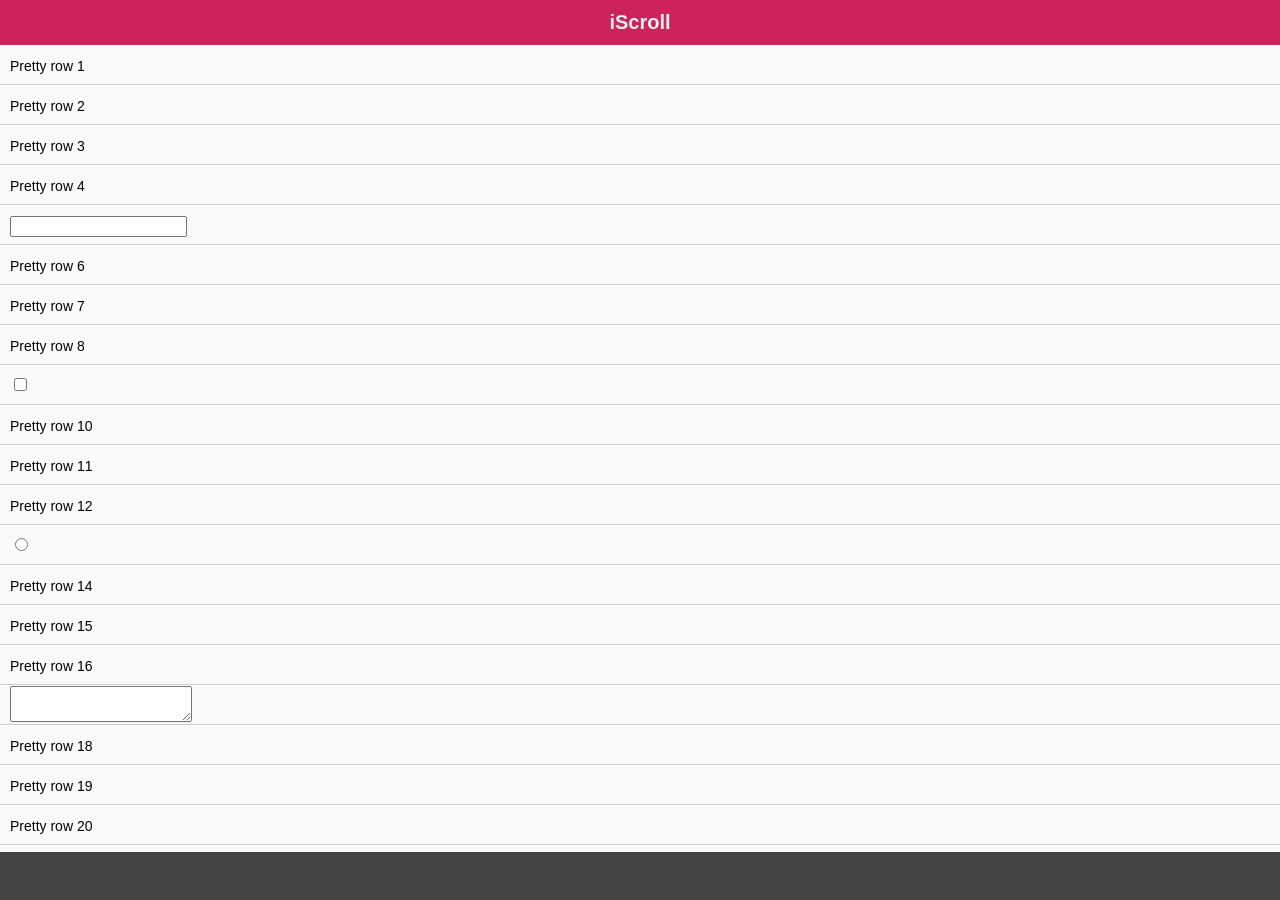
<file: PHP-BClib/External/iscroll-master/demos/forms/index.html>
<!DOCTYPE html>
<html>
<head>
<meta charset="utf-8">
<meta name="viewport" content="width=device-width, initial-scale=1.0, user-scalable=0, minimum-scale=1.0, maximum-scale=1.0">

<title>iScroll demo: simple</title>

<script type="text/javascript" src="../../build/iscroll.js"></script>

<script type="text/javascript">

var myScroll;

function loaded () {
	myScroll = new IScroll('#wrapper', { mouseWheel: true });
}

document.addEventListener('touchmove', function (e) { e.preventDefault(); }, false);

</script>

<style type="text/css">
* {
	-webkit-box-sizing: border-box;
	-moz-box-sizing: border-box;
	box-sizing: border-box;
}

html {
	-ms-touch-action: none;
}

body,ul,li {
	padding: 0;
	margin: 0;
	border: 0;
}

body {
	font-size: 12px;
	font-family: ubuntu, helvetica, arial;
	overflow: hidden; /* this is important to prevent the whole page to bounce */
}

#header {
	position: absolute;
	z-index: 2;
	top: 0;
	left: 0;
	width: 100%;
	height: 45px;
	line-height: 45px;
	background: #CD235C;
	padding: 0;
	color: #eee;
	font-size: 20px;
	text-align: center;
	font-weight: bold;
}

#footer {
	position: absolute;
	z-index: 2;
	bottom: 0;
	left: 0;
	width: 100%;
	height: 48px;
	background: #444;
	padding: 0;
	border-top: 1px solid #444;
}

#wrapper {
	position: absolute;
	z-index: 1;
	top: 45px;
	bottom: 48px;
	left: 0;
	width: 100%;
	background: #ccc;
	overflow: hidden;
}

#scroller {
	position: absolute;
	z-index: 1;
	-webkit-tap-highlight-color: rgba(0,0,0,0);
	width: 100%;
	-webkit-transform: translateZ(0);
	-moz-transform: translateZ(0);
	-ms-transform: translateZ(0);
	-o-transform: translateZ(0);
	transform: translateZ(0);
	-webkit-touch-callout: none;
	-webkit-user-select: none;
	-moz-user-select: none;
	-ms-user-select: none;
	user-select: none;
	-webkit-text-size-adjust: none;
	-moz-text-size-adjust: none;
	-ms-text-size-adjust: none;
	-o-text-size-adjust: none;
	text-size-adjust: none;
}

#scroller ul {
	list-style: none;
	padding: 0;
	margin: 0;
	width: 100%;
	text-align: left;
}

#scroller li {
	padding: 0 10px;
	height: 40px;
	line-height: 40px;
	border-bottom: 1px solid #ccc;
	border-top: 1px solid #fff;
	background-color: #fafafa;
	font-size: 14px;
}

</style>
</head>
<body onload="loaded()">
<div id="header">iScroll</div>

<div id="wrapper">
	<div id="scroller">
		<ul>
			<li>Pretty row 1</li>
			<li>Pretty row 2</li>
			<li>Pretty row 3</li>
			<li>Pretty row 4</li>
			<li><input type="text"></li>
			<li>Pretty row 6</li>
			<li>Pretty row 7</li>
			<li>Pretty row 8</li>
			<li><input type="checkbox"></li>
			<li>Pretty row 10</li>
			<li>Pretty row 11</li>
			<li>Pretty row 12</li>
			<li><input type="radio"></li>
			<li>Pretty row 14</li>
			<li>Pretty row 15</li>
			<li>Pretty row 16</li>
			<li><textarea></textarea></li>
			<li>Pretty row 18</li>
			<li>Pretty row 19</li>
			<li>Pretty row 20</li>
			<li><select><option>option</option></select></li>
			<li>Pretty row 22</li>
			<li>Pretty row 23</li>
			<li>Pretty row 24</li>
			<li>Pretty row 25</li>
			<li>Pretty row 26</li>
			<li>Pretty row 27</li>
			<li>Pretty row 28</li>
			<li>Pretty row 29</li>
			<li>Pretty row 30</li>
			<li>Pretty row 31</li>
			<li>Pretty row 32</li>
			<li>Pretty row 33</li>
			<li>Pretty row 34</li>
			<li>Pretty row 35</li>
			<li>Pretty row 36</li>
			<li>Pretty row 37</li>
			<li>Pretty row 38</li>
			<li>Pretty row 39</li>
			<li>Pretty row 40</li>
			<li>Pretty row 41</li>
			<li>Pretty row 42</li>
			<li>Pretty row 43</li>
			<li>Pretty row 44</li>
			<li>Pretty row 45</li>
			<li>Pretty row 46</li>
			<li>Pretty row 47</li>
			<li>Pretty row 48</li>
			<li>Pretty row 49</li>
			<li>Pretty row 50</li>
		</ul>
	</div>
</div>

<div id="footer"></div>

</body>
</html>
</file>
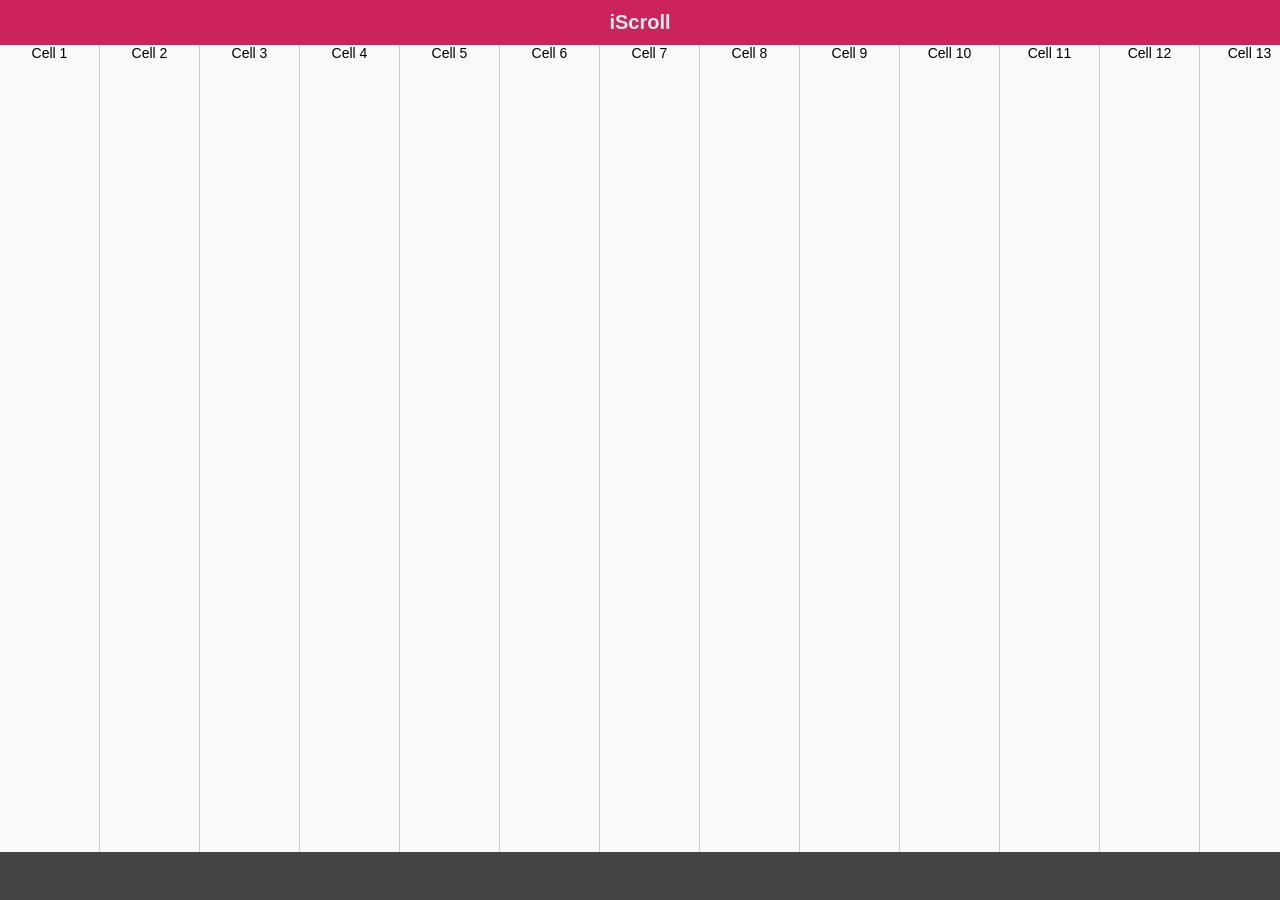
<file: PHP-BClib/External/iscroll-master/demos/horizontal/index.html>
<!DOCTYPE html>
<html>
<head>
<meta charset="utf-8">
<meta name="viewport" content="width=device-width, initial-scale=1.0, user-scalable=0, minimum-scale=1.0, maximum-scale=1.0">

<title>iScroll demo: horizontal scrolling</title>

<script type="text/javascript" src="../../build/iscroll.js"></script>

<script type="text/javascript">

var myScroll;

function loaded () {
	myScroll = new IScroll('#wrapper', { scrollX: true, scrollY: false, mouseWheel: true });
}

document.addEventListener('touchmove', function (e) { e.preventDefault(); }, false);

</script>

<style type="text/css">
* {
	-webkit-box-sizing: border-box;
	-moz-box-sizing: border-box;
	box-sizing: border-box;
}

html {
	-ms-touch-action: none;
}

body,ul,li {
	padding: 0;
	margin: 0;
	border: 0;
}

body {
	font-size: 12px;
	font-family: ubuntu, helvetica, arial;
	overflow: hidden; /* this is important to prevent the whole page to bounce */
}

#header {
	position: absolute;
	z-index: 2;
	top: 0;
	left: 0;
	width: 100%;
	height: 45px;
	line-height: 45px;
	background: #CD235C;
	padding: 0;
	color: #eee;
	font-size: 20px;
	text-align: center;
	font-weight: bold;
}

#footer {
	position: absolute;
	z-index: 2;
	bottom: 0;
	left: 0;
	width: 100%;
	height: 48px;
	background: #444;
	padding: 0;
	border-top: 1px solid #444;
}

#wrapper {
	position: absolute;
	z-index: 1;
	top: 45px;
	bottom: 48px;
	left: 0;
	width: 100%;
	background: #ccc;
	overflow: hidden;
}

#scroller {
	position: absolute;
	z-index: 1;
	-webkit-tap-highlight-color: rgba(0,0,0,0);
	width: 5000px;
	height: 100%;
	background-color: #a00;
	-webkit-transform: translateZ(0);
	-moz-transform: translateZ(0);
	-ms-transform: translateZ(0);
	-o-transform: translateZ(0);
	transform: translateZ(0);
	-webkit-touch-callout: none;
	-webkit-user-select: none;
	-moz-user-select: none;
	-ms-user-select: none;
	user-select: none;
	-webkit-text-size-adjust: none;
	-moz-text-size-adjust: none;
	-ms-text-size-adjust: none;
	-o-text-size-adjust: none;
	text-size-adjust: none;
}

#scroller ul {
	list-style: none;
	padding: 0;
	margin: 0;
	width: 100%;
	height: 100%;
	text-align: center;
}

#scroller li {
	display: block;
	float: left;
	width: 100px;
	height: 100%;
	border-right: 1px solid #ccc;
	background-color: #fafafa;
	font-size: 14px;
}

</style>
</head>
<body onload="loaded()">
<div id="header">iScroll</div>

<div id="wrapper">
	<div id="scroller">
		<ul>
			<li>Cell 1</li>
			<li>Cell 2</li>
			<li>Cell 3</li>
			<li>Cell 4</li>
			<li>Cell 5</li>
			<li>Cell 6</li>
			<li>Cell 7</li>
			<li>Cell 8</li>
			<li>Cell 9</li>
			<li>Cell 10</li>
			<li>Cell 11</li>
			<li>Cell 12</li>
			<li>Cell 13</li>
			<li>Cell 14</li>
			<li>Cell 15</li>
			<li>Cell 16</li>
			<li>Cell 17</li>
			<li>Cell 18</li>
			<li>Cell 19</li>
			<li>Cell 20</li>
			<li>Cell 21</li>
			<li>Cell 22</li>
			<li>Cell 23</li>
			<li>Cell 24</li>
			<li>Cell 25</li>
			<li>Cell 26</li>
			<li>Cell 27</li>
			<li>Cell 28</li>
			<li>Cell 29</li>
			<li>Cell 30</li>
			<li>Cell 31</li>
			<li>Cell 32</li>
			<li>Cell 33</li>
			<li>Cell 34</li>
			<li>Cell 35</li>
			<li>Cell 36</li>
			<li>Cell 37</li>
			<li>Cell 38</li>
			<li>Cell 39</li>
			<li>Cell 40</li>
			<li>Cell 41</li>
			<li>Cell 42</li>
			<li>Cell 43</li>
			<li>Cell 44</li>
			<li>Cell 45</li>
			<li>Cell 46</li>
			<li>Cell 47</li>
			<li>Cell 48</li>
			<li>Cell 49</li>
			<li>Cell 50</li>
		</ul>
	</div>
</div>

<div id="footer"></div>

</body>
</html>
</file>
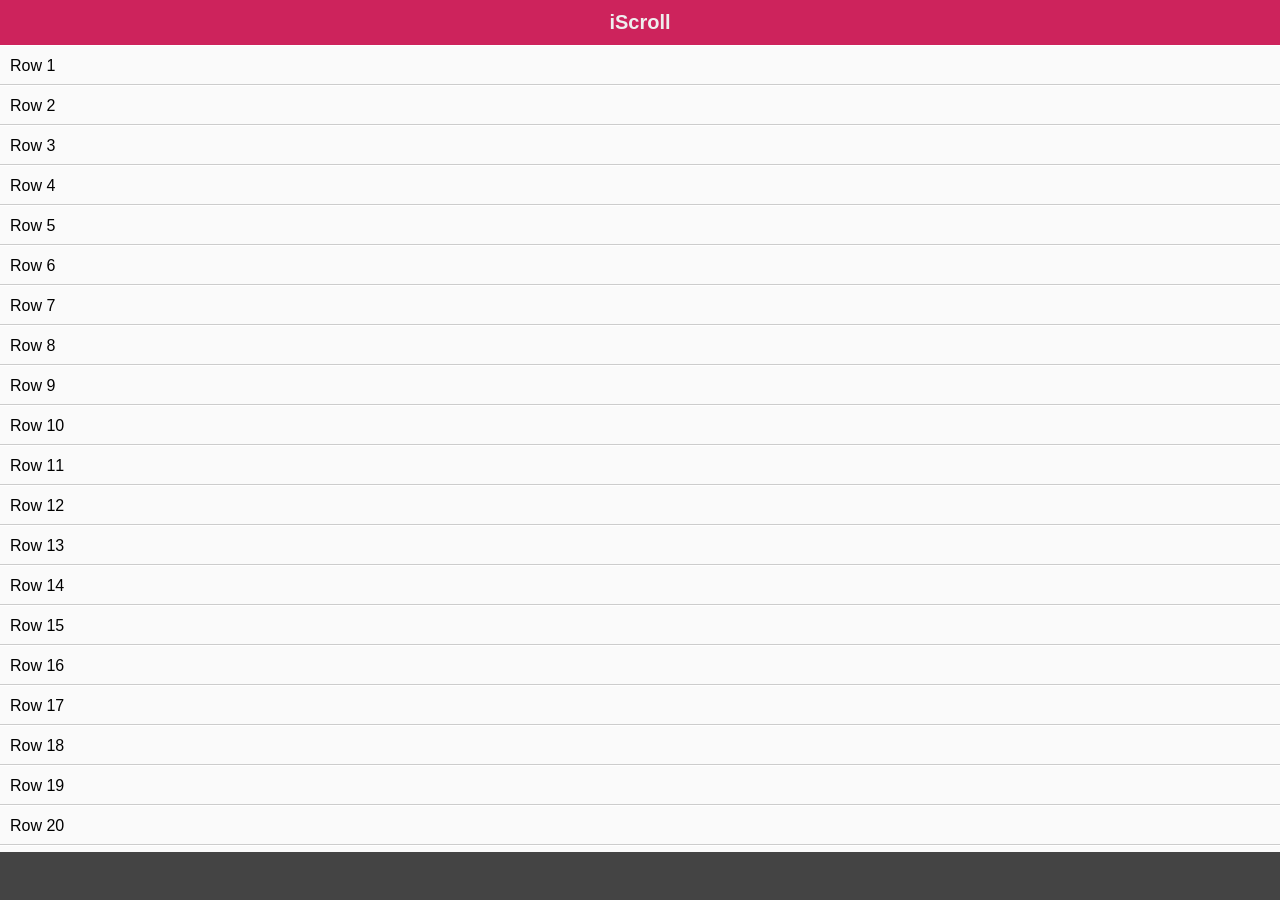
<file: PHP-BClib/External/iscroll-master/demos/infinite/index.html>
<!DOCTYPE html>
<html>
<head>
<meta charset="utf-8">
<meta name="viewport" content="width=device-width, initial-scale=1.0, user-scalable=0, minimum-scale=1.0, maximum-scale=1.0">

<title>iScroll demo: infinite scrolling</title>

<script type="text/javascript" src="../../build/iscroll-infinite.js"></script>

<script type="text/javascript">
/******************************************************************************
 *
 * For the sake of keeping the script dependecy free I'm including a custom
 * AJAX function. You should probably use a third party plugin
 *
 */
function ajax (url, parms) {
	parms = parms || {};
	var req = new XMLHttpRequest(),
		post = parms.post || null,
		callback = parms.callback || null,
		timeout = parms.timeout || null;

	req.onreadystatechange = function () {
		if ( req.readyState != 4 ) return;

		// Error
		if ( req.status != 200 && req.status != 304 ) {
			if ( callback ) callback(false);
			return;
		}

		if ( callback ) callback(req.responseText);
	};

	if ( post ) {
		req.open('POST', url, true);
		req.setRequestHeader('Content-type', 'application/x-www-form-urlencoded');
	} else {
		req.open('GET', url, true);
	}

	req.setRequestHeader('X-Requested-With', 'XMLHttpRequest');

	req.send(post);

	if ( timeout ) {
		setTimeout(function () {
			req.onreadystatechange = function () {};
			req.abort();
			if ( callback ) callback(false);
		}, timeout);
	}
}
/*
 *****************************************************************************/

var myScroll;

function loaded () {
	myScroll = new IScroll('#wrapper', {
		mouseWheel: true,
		infiniteElements: '#scroller .row',
		//infiniteLimit: 2000,
		dataset: requestData,
		dataFiller: updateContent,
		cacheSize: 1000
	});
}

function requestData (start, count) {
	ajax('dataset.php?start=' + +start + '&count=' + +count, {
		callback: function (data) {
			data = JSON.parse(data);
			myScroll.updateCache(start, data);
		}
	});
}

function updateContent (el, data) {
	el.innerHTML = data;
}

document.addEventListener('touchmove', function (e) { e.preventDefault(); }, false);

</script>

<style type="text/css">
* {
	-webkit-box-sizing: border-box;
	-moz-box-sizing: border-box;
	box-sizing: border-box;
}

html {
	-ms-touch-action: none;
}

body,ul,li {
	padding: 0;
	margin: 0;
	border: 0;
}

body {
	font-size: 12px;
	font-family: ubuntu, helvetica, arial;
	overflow: hidden; /* this is important to prevent the whole page to bounce */
}

#header {
	position: absolute;
	z-index: 2;
	top: 0;
	left: 0;
	width: 100%;
	height: 45px;
	line-height: 45px;
	background: #CD235C;
	padding: 0;
	color: #eee;
	font-size: 20px;
	text-align: center;
	font-weight: bold;
}

#footer {
	position: absolute;
	z-index: 2;
	bottom: 0;
	left: 0;
	width: 100%;
	height: 48px;
	background: #444;
	padding: 0;
	border-top: 1px solid #444;
}

#wrapper {
	position: absolute;
	z-index: 1;
	top: 45px;
	bottom: 48px;
	left: 0;
	width: 100%;
	background: #ccc;
	overflow: hidden;
}

#scroller {
	position: absolute;
	z-index: 1;
	-webkit-tap-highlight-color: rgba(0,0,0,0);
	width: 100%;
	-webkit-transform: translateZ(0);
	-moz-transform: translateZ(0);
	-ms-transform: translateZ(0);
	-o-transform: translateZ(0);
	transform: translateZ(0);
	-webkit-touch-callout: none;
	-webkit-user-select: none;
	-moz-user-select: none;
	-ms-user-select: none;
	user-select: none;
	-webkit-text-size-adjust: none;
	-moz-text-size-adjust: none;
	-ms-text-size-adjust: none;
	-o-text-size-adjust: none;
	text-size-adjust: none;
}

#scroller ul {
	list-style: none;
	padding: 0;
	margin: 0;
	width: 100%;
	text-align: left;
	position: relative;
}

#scroller li {
	position: absolute;
	width: 100%;
	top: 0;
	left: 0;
	-webkit-transform: translateZ(0);
	-moz-transform: translateZ(0);
	-ms-transform: translateZ(0);
	-o-transform: translateZ(0);
	transform: translateZ(0);
	padding: 0 10px;
	height: 40px;
	line-height: 40px;
	border-bottom: 1px solid #ccc;
	border-top: 1px solid #fff;
	background-color: #fafafa;
	font-size: 16px;
}

</style>
</head>
<body onload="loaded()">
<div id="header">iScroll</div>

<div id="wrapper">
	<div id="scroller">
		<ul>
			<li class="row">Row 1</li>
			<li class="row">Row 2</li>
			<li class="row">Row 3</li>
			<li class="row">Row 4</li>
			<li class="row">Row 5</li>
			<li class="row">Row 6</li>
			<li class="row">Row 7</li>
			<li class="row">Row 8</li>
			<li class="row">Row 9</li>
			<li class="row">Row 10</li>
			<li class="row">Row 11</li>
			<li class="row">Row 12</li>
			<li class="row">Row 13</li>
			<li class="row">Row 14</li>
			<li class="row">Row 15</li>

			<li class="row">Row 16</li>
			<li class="row">Row 17</li>
			<li class="row">Row 18</li>
			<li class="row">Row 19</li>
			<li class="row">Row 20</li>
			<li class="row">Row 21</li>
			<li class="row">Row 22</li>
			<li class="row">Row 23</li>
			<li class="row">Row 24</li>
			<li class="row">Row 25</li>
			<li class="row">Row 26</li>
			<li class="row">Row 27</li>
			<li class="row">Row 28</li>
			<li class="row">Row 29</li>
			<li class="row">Row 30</li>
		</ul>
	</div>
</div>

<div id="footer"></div>

</body>
</html>
</file>
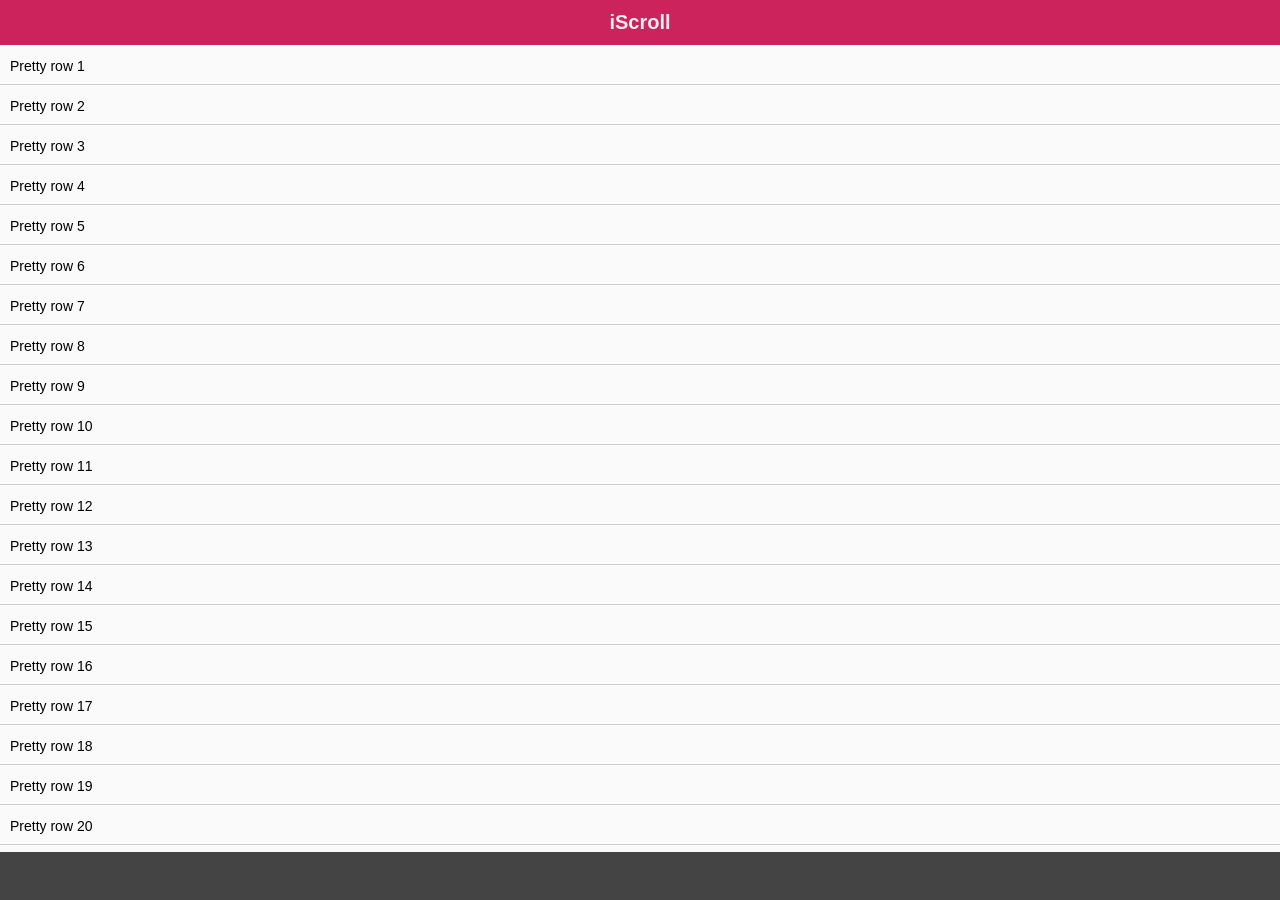
<file: PHP-BClib/External/iscroll-master/demos/key-bindings/index.html>
<!DOCTYPE html>
<html>
<head>
<meta charset="utf-8">
<meta name="viewport" content="width=device-width, initial-scale=1.0, user-scalable=0, minimum-scale=1.0, maximum-scale=1.0">

<title>iScroll demo: key bindings</title>

<script type="text/javascript" src="../../build/iscroll.js"></script>

<script type="text/javascript">

var myScroll;

function loaded () {
	myScroll = new IScroll('#wrapper', { keyBindings: true });
}

document.addEventListener('touchmove', function (e) { e.preventDefault(); }, false);

</script>

<style type="text/css">
* {
	-webkit-box-sizing: border-box;
	-moz-box-sizing: border-box;
	box-sizing: border-box;
}

html {
	-ms-touch-action: none;
}

body,ul,li {
	padding: 0;
	margin: 0;
	border: 0;
}

body {
	font-size: 12px;
	font-family: ubuntu, helvetica, arial;
	overflow: hidden; /* this is important to prevent the whole page to bounce */
}

#header {
	position: absolute;
	z-index: 2;
	top: 0;
	left: 0;
	width: 100%;
	height: 45px;
	line-height: 45px;
	background: #CD235C;
	padding: 0;
	color: #eee;
	font-size: 20px;
	text-align: center;
	font-weight: bold;
}

#footer {
	position: absolute;
	z-index: 2;
	bottom: 0;
	left: 0;
	width: 100%;
	height: 48px;
	background: #444;
	padding: 0;
	border-top: 1px solid #444;
}

#wrapper {
	position: absolute;
	z-index: 1;
	top: 45px;
	bottom: 48px;
	left: 0;
	width: 100%;
	background: #ccc;
	overflow: hidden;
}

#scroller {
	position: absolute;
	z-index: 1;
	-webkit-tap-highlight-color: rgba(0,0,0,0);
	width: 100%;
	-webkit-transform: translateZ(0);
	-moz-transform: translateZ(0);
	-ms-transform: translateZ(0);
	-o-transform: translateZ(0);
	transform: translateZ(0);
	-webkit-touch-callout: none;
	-webkit-user-select: none;
	-moz-user-select: none;
	-ms-user-select: none;
	user-select: none;
	-webkit-text-size-adjust: none;
	-moz-text-size-adjust: none;
	-ms-text-size-adjust: none;
	-o-text-size-adjust: none;
	text-size-adjust: none;
}

#scroller ul {
	list-style: none;
	padding: 0;
	margin: 0;
	width: 100%;
	text-align: left;
}

#scroller li {
	padding: 0 10px;
	height: 40px;
	line-height: 40px;
	border-bottom: 1px solid #ccc;
	border-top: 1px solid #fff;
	background-color: #fafafa;
	font-size: 14px;
}

</style>
</head>
<body onload="loaded()">
<div id="header">iScroll</div>

<div id="wrapper">
	<div id="scroller">
		<ul>
			<li>Pretty row 1</li>
			<li>Pretty row 2</li>
			<li>Pretty row 3</li>
			<li>Pretty row 4</li>
			<li>Pretty row 5</li>
			<li>Pretty row 6</li>
			<li>Pretty row 7</li>
			<li>Pretty row 8</li>
			<li>Pretty row 9</li>
			<li>Pretty row 10</li>
			<li>Pretty row 11</li>
			<li>Pretty row 12</li>
			<li>Pretty row 13</li>
			<li>Pretty row 14</li>
			<li>Pretty row 15</li>
			<li>Pretty row 16</li>
			<li>Pretty row 17</li>
			<li>Pretty row 18</li>
			<li>Pretty row 19</li>
			<li>Pretty row 20</li>
			<li>Pretty row 21</li>
			<li>Pretty row 22</li>
			<li>Pretty row 23</li>
			<li>Pretty row 24</li>
			<li>Pretty row 25</li>
			<li>Pretty row 26</li>
			<li>Pretty row 27</li>
			<li>Pretty row 28</li>
			<li>Pretty row 29</li>
			<li>Pretty row 30</li>
			<li>Pretty row 31</li>
			<li>Pretty row 32</li>
			<li>Pretty row 33</li>
			<li>Pretty row 34</li>
			<li>Pretty row 35</li>
			<li>Pretty row 36</li>
			<li>Pretty row 37</li>
			<li>Pretty row 38</li>
			<li>Pretty row 39</li>
			<li>Pretty row 40</li>
			<li>Pretty row 41</li>
			<li>Pretty row 42</li>
			<li>Pretty row 43</li>
			<li>Pretty row 44</li>
			<li>Pretty row 45</li>
			<li>Pretty row 46</li>
			<li>Pretty row 47</li>
			<li>Pretty row 48</li>
			<li>Pretty row 49</li>
			<li>Pretty row 50</li>
		</ul>
	</div>
</div>

<div id="footer"></div>

</body>
</html>
</file>
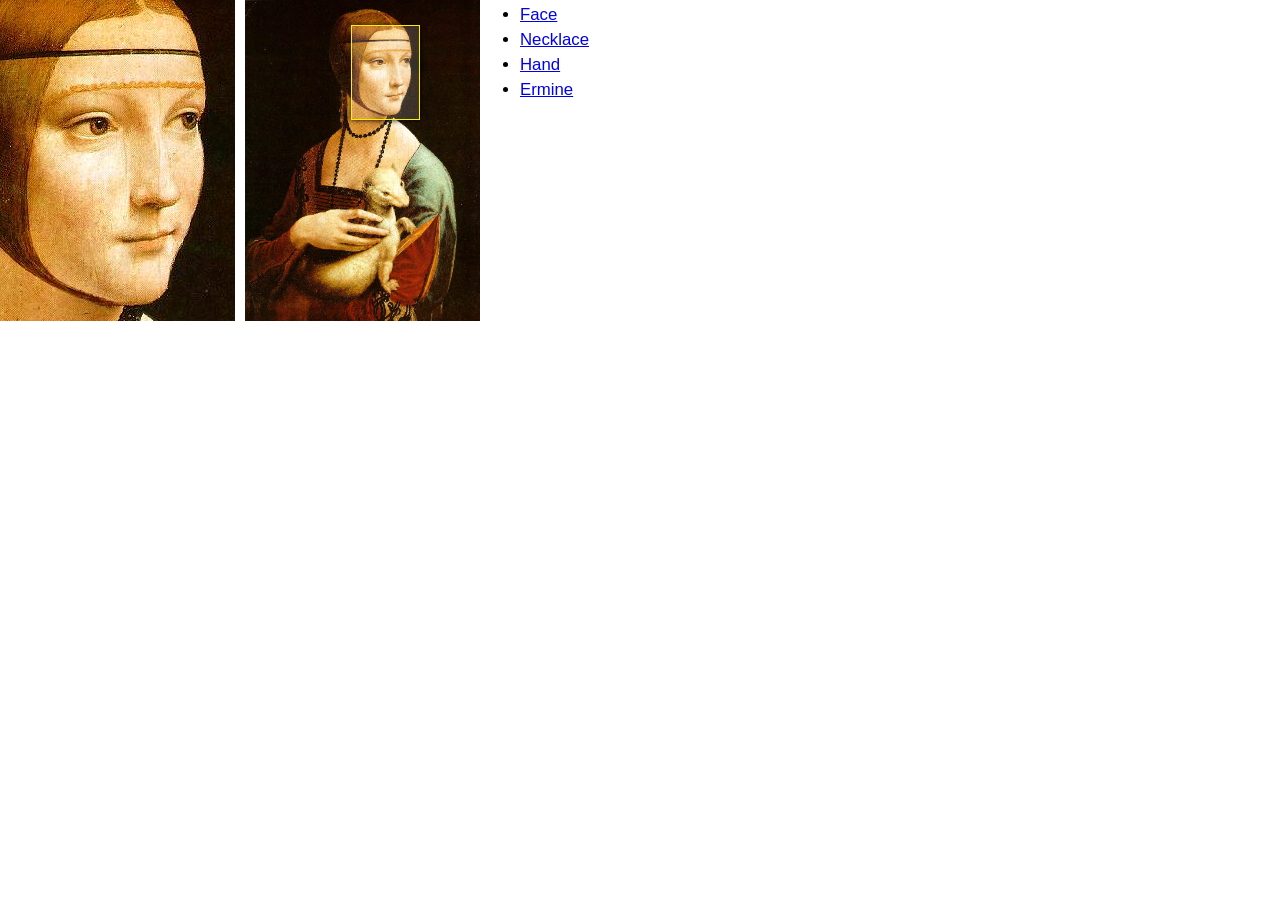
<file: PHP-BClib/External/iscroll-master/demos/minimap/index.html>
<!DOCTYPE html>
<html>
<head>
<meta charset="utf-8">
<meta name="viewport" content="width=device-width, initial-scale=1.0, user-scalable=0, minimum-scale=1.0, maximum-scale=1.0">

<title>iScroll demo: minimap</title>

<script type="text/javascript" src="../../build/iscroll.js"></script>

<script type="text/javascript">

var myScroll;

function loaded () {
	myScroll = new IScroll('#wrapper', {
		startX: -359,
		startY: -85,
		scrollY: true,
		scrollX: true,
		freeScroll: true,
		mouseWheel: true,
		indicators: {
			el: document.getElementById('minimap'),
			interactive: true
		}
	});
}

//document.addEventListener('touchmove', function (e) { e.preventDefault(); }, false);

</script>

<style type="text/css">
* {
	-webkit-box-sizing: border-box;
	-moz-box-sizing: border-box;
	box-sizing: border-box;
}

html {
	-ms-touch-action: none;
}

body,ul,li {
	padding: 0;
	margin: 0;
	border: 0;
}

body {
	font-size: 12px;
	font-family: ubuntu, helvetica, arial;
	overflow: hidden; /* this is important to prevent the whole page to bounce */
}

#header {
	position: absolute;
	z-index: 2;
	top: 0;
	left: 0;
	width: 100%;
	height: 45px;
	line-height: 45px;
	background: #CD235C;
	padding: 0;
	color: #eee;
	font-size: 20px;
	text-align: center;
	font-weight: bold;
}

#footer {
	position: absolute;
	z-index: 2;
	bottom: 0;
	left: 0;
	width: 100%;
	height: 48px;
	background: #444;
	padding: 0;
	border-top: 1px solid #444;
}

#wrapper {
	position: absolute;
	z-index: 1;
	width: 235px;
	height: 321px;
	top: 0;
	left: 0;
	background: #555;
	overflow: hidden;
}

#scroller {
	position: absolute;
	z-index: 1;
	width: 797px;
	height: 1087px;
	background: url(ermine.jpg);
	-webkit-tap-highlight-color: rgba(0,0,0,0);
	-webkit-transform: translateZ(0);
	-moz-transform: translateZ(0);
	-ms-transform: translateZ(0);
	-o-transform: translateZ(0);
	transform: translateZ(0);
	-webkit-touch-callout: none;
	-webkit-user-select: none;
	-moz-user-select: none;
	-ms-user-select: none;
	user-select: none;
	-webkit-text-size-adjust: none;
	-moz-text-size-adjust: none;
	-ms-text-size-adjust: none;
	-o-text-size-adjust: none;
	text-size-adjust: none;
}

#minimap {
	position: absolute;
	z-index: 1;
	width: 235px;
	height: 321px;
	background: url(ermine.jpg);
	background-size: 235px 321px;
	top: 0px;
	left: 245px;
}

#minimap-indicator {
	position: absolute;
	z-index: 1;
	border: 1px solid #fe0;
	box-shadow: 0 0 5px #000;
	background: rgba(255,255,255,0.15);
	-webkit-transform: translateZ(0);
	-moz-transform: translateZ(0);
	-ms-transform: translateZ(0);
	-o-transform: translateZ(0);
	transform: translateZ(0);
}

#bookmarks {
	position: absolute;
	left: 520px;
	font-size: 1.4em;
}

#bookmarks li {
	margin: 5px 0;
}

</style>
</head>
<body onload="loaded()">

<div id="wrapper">
	<div id="scroller"></div>
</div>

<div id="minimap">
	<div id="minimap-indicator"></div>
</div>

<ul id="bookmarks">
	<li><a href="javascript:myScroll.scrollTo(-359, -85, 400, IScroll.utils.ease.back)">Face</a></li>
	<li><a href="javascript:myScroll.scrollTo(-288, -342, 400, IScroll.utils.ease.back)">Necklace</a></li>
	<li><a href="javascript:myScroll.scrollTo(-264, -658, 400, IScroll.utils.ease.back)">Hand</a></li>
	<li><a href="javascript:myScroll.scrollTo(-383, -539, 400, IScroll.utils.ease.back)">Ermine</a></li>
</ul>

</body>
</html>
</file>
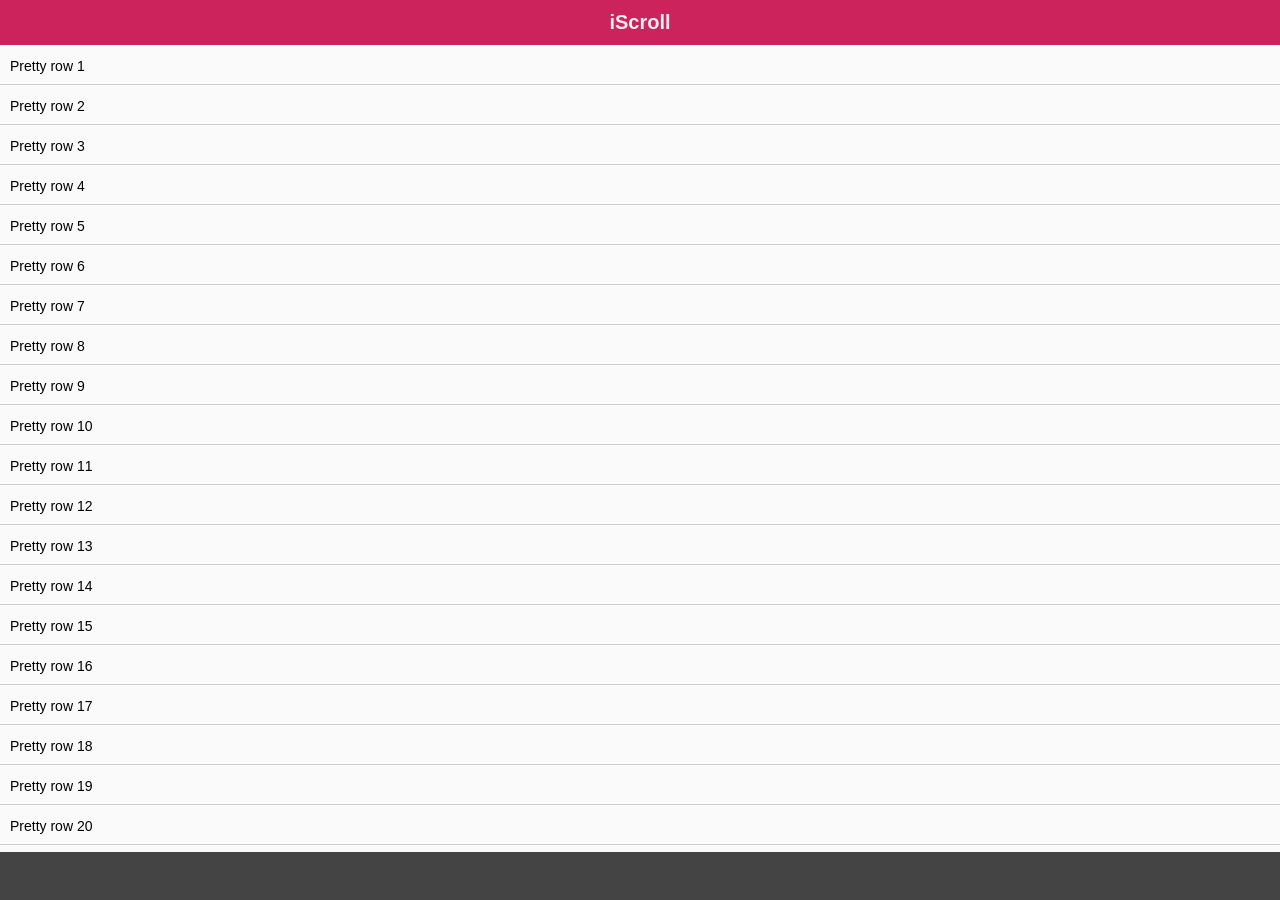
<file: PHP-BClib/External/iscroll-master/demos/no-transition/index.html>
<!DOCTYPE html>
<html>
<head>
<meta charset="utf-8">
<meta name="viewport" content="width=device-width, initial-scale=1.0, user-scalable=0, minimum-scale=1.0, maximum-scale=1.0">

<title>iScroll demo: No transition</title>

<script type="text/javascript" src="../../build/iscroll.js"></script>

<script type="text/javascript">

var myScroll;

function loaded () {
	myScroll = new IScroll('#wrapper', { useTransition: false });
}

document.addEventListener('touchmove', function (e) { e.preventDefault(); }, false);

</script>

<style type="text/css">
* {
	-webkit-box-sizing: border-box;
	-moz-box-sizing: border-box;
	box-sizing: border-box;
}

html {
	-ms-touch-action: none;
}

body,ul,li {
	padding: 0;
	margin: 0;
	border: 0;
}

body {
	font-size: 12px;
	font-family: ubuntu, helvetica, arial;
	overflow: hidden; /* this is important to prevent the whole page to bounce */
}

#header {
	position: absolute;
	z-index: 2;
	top: 0;
	left: 0;
	width: 100%;
	height: 45px;
	line-height: 45px;
	background: #CD235C;
	padding: 0;
	color: #eee;
	font-size: 20px;
	text-align: center;
	font-weight: bold;
}

#footer {
	position: absolute;
	z-index: 2;
	bottom: 0;
	left: 0;
	width: 100%;
	height: 48px;
	background: #444;
	padding: 0;
	border-top: 1px solid #444;
}

#wrapper {
	position: absolute;
	z-index: 1;
	top: 45px;
	bottom: 48px;
	left: 0;
	width: 100%;
	background: #ccc;
	overflow: hidden;
	-webkit-touch-callout: none;
	-webkit-user-select: none;
	-moz-user-select: none;
	-ms-user-select: none;
	user-select: none;
	-webkit-text-size-adjust: none;
	-moz-text-size-adjust: none;
	-ms-text-size-adjust: none;
	-o-text-size-adjust: none;
	text-size-adjust: none;
}

#scroller {
	position: absolute;
	z-index: 1;
	-webkit-tap-highlight-color: rgba(0,0,0,0);
	width: 100%;
	-webkit-transform: translateZ(0);
	-moz-transform: translateZ(0);
	-ms-transform: translateZ(0);
	-o-transform: translateZ(0);
	transform: translateZ(0);
}

#scroller ul {
	list-style: none;
	padding: 0;
	margin: 0;
	width: 100%;
	text-align: left;
}

#scroller li {
	padding: 0 10px;
	height: 40px;
	line-height: 40px;
	border-bottom: 1px solid #ccc;
	border-top: 1px solid #fff;
	background-color: #fafafa;
	font-size: 14px;
}

</style>
</head>
<body onload="loaded()">
<div id="header">iScroll</div>

<div id="wrapper">
	<div id="scroller">
		<ul>
			<li>Pretty row 1</li>
			<li>Pretty row 2</li>
			<li>Pretty row 3</li>
			<li>Pretty row 4</li>
			<li>Pretty row 5</li>
			<li>Pretty row 6</li>
			<li>Pretty row 7</li>
			<li>Pretty row 8</li>
			<li>Pretty row 9</li>
			<li>Pretty row 10</li>
			<li>Pretty row 11</li>
			<li>Pretty row 12</li>
			<li>Pretty row 13</li>
			<li>Pretty row 14</li>
			<li>Pretty row 15</li>
			<li>Pretty row 16</li>
			<li>Pretty row 17</li>
			<li>Pretty row 18</li>
			<li>Pretty row 19</li>
			<li>Pretty row 20</li>
			<li>Pretty row 21</li>
			<li>Pretty row 22</li>
			<li>Pretty row 23</li>
			<li>Pretty row 24</li>
			<li>Pretty row 25</li>
			<li>Pretty row 26</li>
			<li>Pretty row 27</li>
			<li>Pretty row 28</li>
			<li>Pretty row 29</li>
			<li>Pretty row 30</li>
			<li>Pretty row 31</li>
			<li>Pretty row 32</li>
			<li>Pretty row 33</li>
			<li>Pretty row 34</li>
			<li>Pretty row 35</li>
			<li>Pretty row 36</li>
			<li>Pretty row 37</li>
			<li>Pretty row 38</li>
			<li>Pretty row 39</li>
			<li>Pretty row 40</li>
			<li>Pretty row 41</li>
			<li>Pretty row 42</li>
			<li>Pretty row 43</li>
			<li>Pretty row 44</li>
			<li>Pretty row 45</li>
			<li>Pretty row 46</li>
			<li>Pretty row 47</li>
			<li>Pretty row 48</li>
			<li>Pretty row 49</li>
			<li>Pretty row 50</li>
		</ul>
	</div>
</div>

<div id="footer"></div>

</body>
</html>
</file>
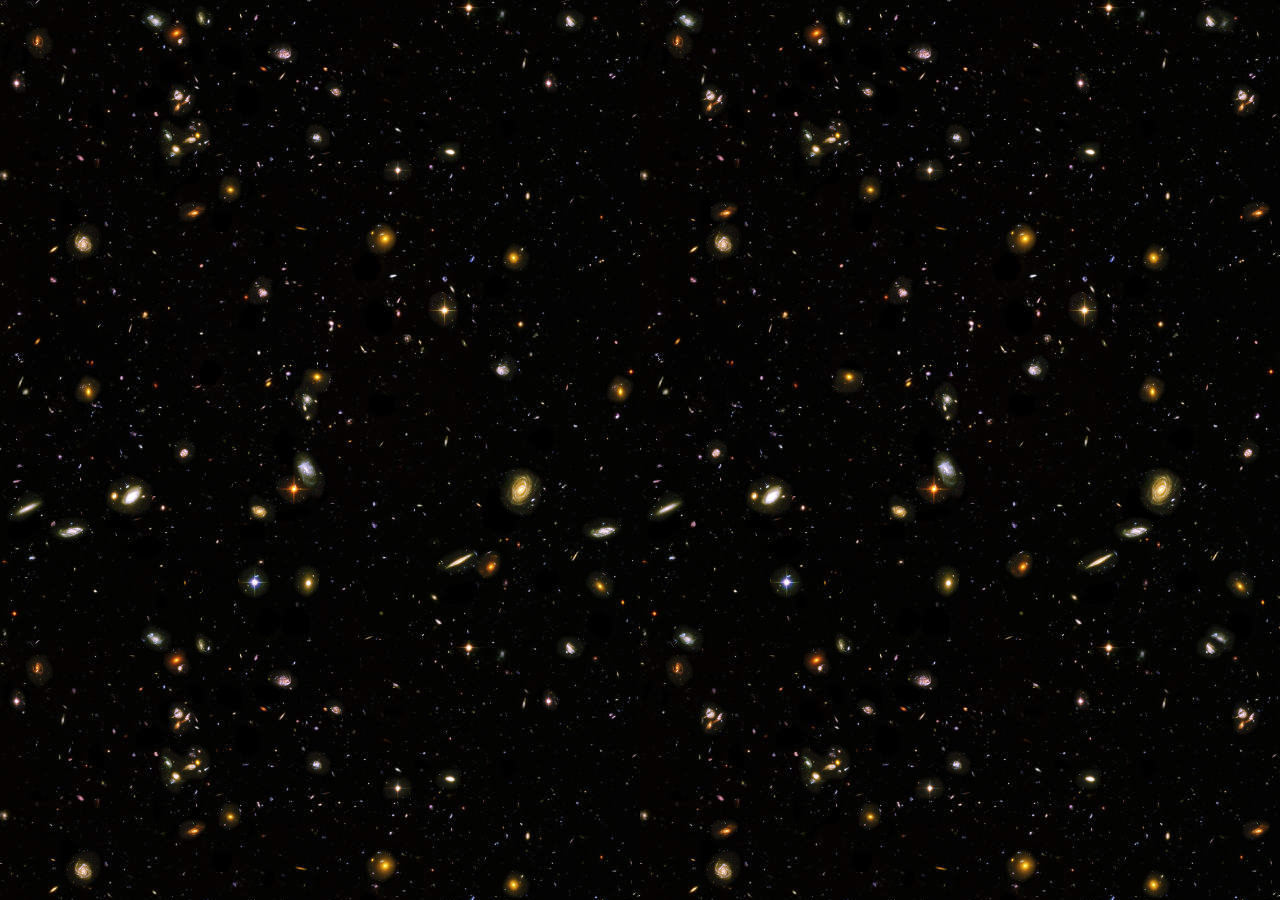
<file: PHP-BClib/External/iscroll-master/demos/parallax/index.html>
<!DOCTYPE html>
<html>
<head>
<meta charset="utf-8">
<meta name="viewport" content="width=device-width, initial-scale=1.0, user-scalable=0, minimum-scale=1.0, maximum-scale=1.0">

<title>iScroll demo: starfield</title>

<script type="text/javascript" src="../../build/iscroll.js"></script>

<script type="text/javascript">

var myScroll;

function loaded () {
	myScroll = new IScroll('#wrapper', {
		mouseWheel: true,
		indicators: [{
			el: document.getElementById('starfield1'),
			resize: false,
			ignoreBoundaries: true,
			speedRatioY: 0.4
		}, {
			el: document.getElementById('starfield2'),
			resize: false,
			ignoreBoundaries: true,
			speedRatioY: 0.2
		}]
	});
}

document.addEventListener('touchmove', function (e) { e.preventDefault(); }, false);

</script>

<style type="text/css">
* {
	-webkit-box-sizing: border-box;
	-moz-box-sizing: border-box;
	box-sizing: border-box;
}

html {
	-ms-touch-action: none;
}

body,ul,li {
	padding: 0;
	margin: 0;
	border: 0;
}

body {
	font-size: 12px;
	font-family: ubuntu, helvetica, arial;
	overflow: hidden; /* this is important to prevent the whole page to bounce */
	background: #000;
}

#wrapper {
	position: absolute;
	z-index: 3;
	width: 100%;
	top: 0;
	bottom: 0;
	left: 0;
	overflow: hidden;
}

#scroller {
	position: absolute;
	z-index: 3;
	width: 100%;
	height: 4000px;
	overflow: hidden;
	-webkit-tap-highlight-color: rgba(0,0,0,0);
	-webkit-transform: translateZ(0);
	-moz-transform: translateZ(0);
	-ms-transform: translateZ(0);
	-o-transform: translateZ(0);
	transform: translateZ(0);
	-webkit-touch-callout: none;
	-webkit-user-select: none;
	-moz-user-select: none;
	-ms-user-select: none;
	user-select: none;
	-webkit-text-size-adjust: none;
	-moz-text-size-adjust: none;
	-ms-text-size-adjust: none;
	-o-text-size-adjust: none;
	text-size-adjust: none;
	background: url(galaxies1.png);
}

.starfield {
	position: absolute;
	width: 100%;
	top: 0;
	left: 0;
	bottom: 0;
	overflow: hidden;
}

.starfield div {
	position: absolute;
	width: 100%;
	overflow: hidden;
	-webkit-transform: translateZ(0);
	-moz-transform: translateZ(0);
	-ms-transform: translateZ(0);
	-o-transform: translateZ(0);
	transform: translateZ(0);
}

#starfield1 {
	z-index: 2;
}

#stars1 {
	z-index: 2;
	height: 3000px;
	background: url(galaxies2.png);
}

#starfield2 {
	z-index: 1;
}

#stars2 {
	z-index: 1;
	height: 2000px;
	background: url(stars.jpg);
}

</style>
</head>
<body onload="loaded()">

<div id="wrapper">
	<div id="scroller"></div>
</div>

<div class="starfield" id="starfield1">
	<div id="stars1"></div>
</div>

<div class="starfield" id="starfield2">
	<div id="stars2"></div>
</div>

</body>
</html>
</file>
